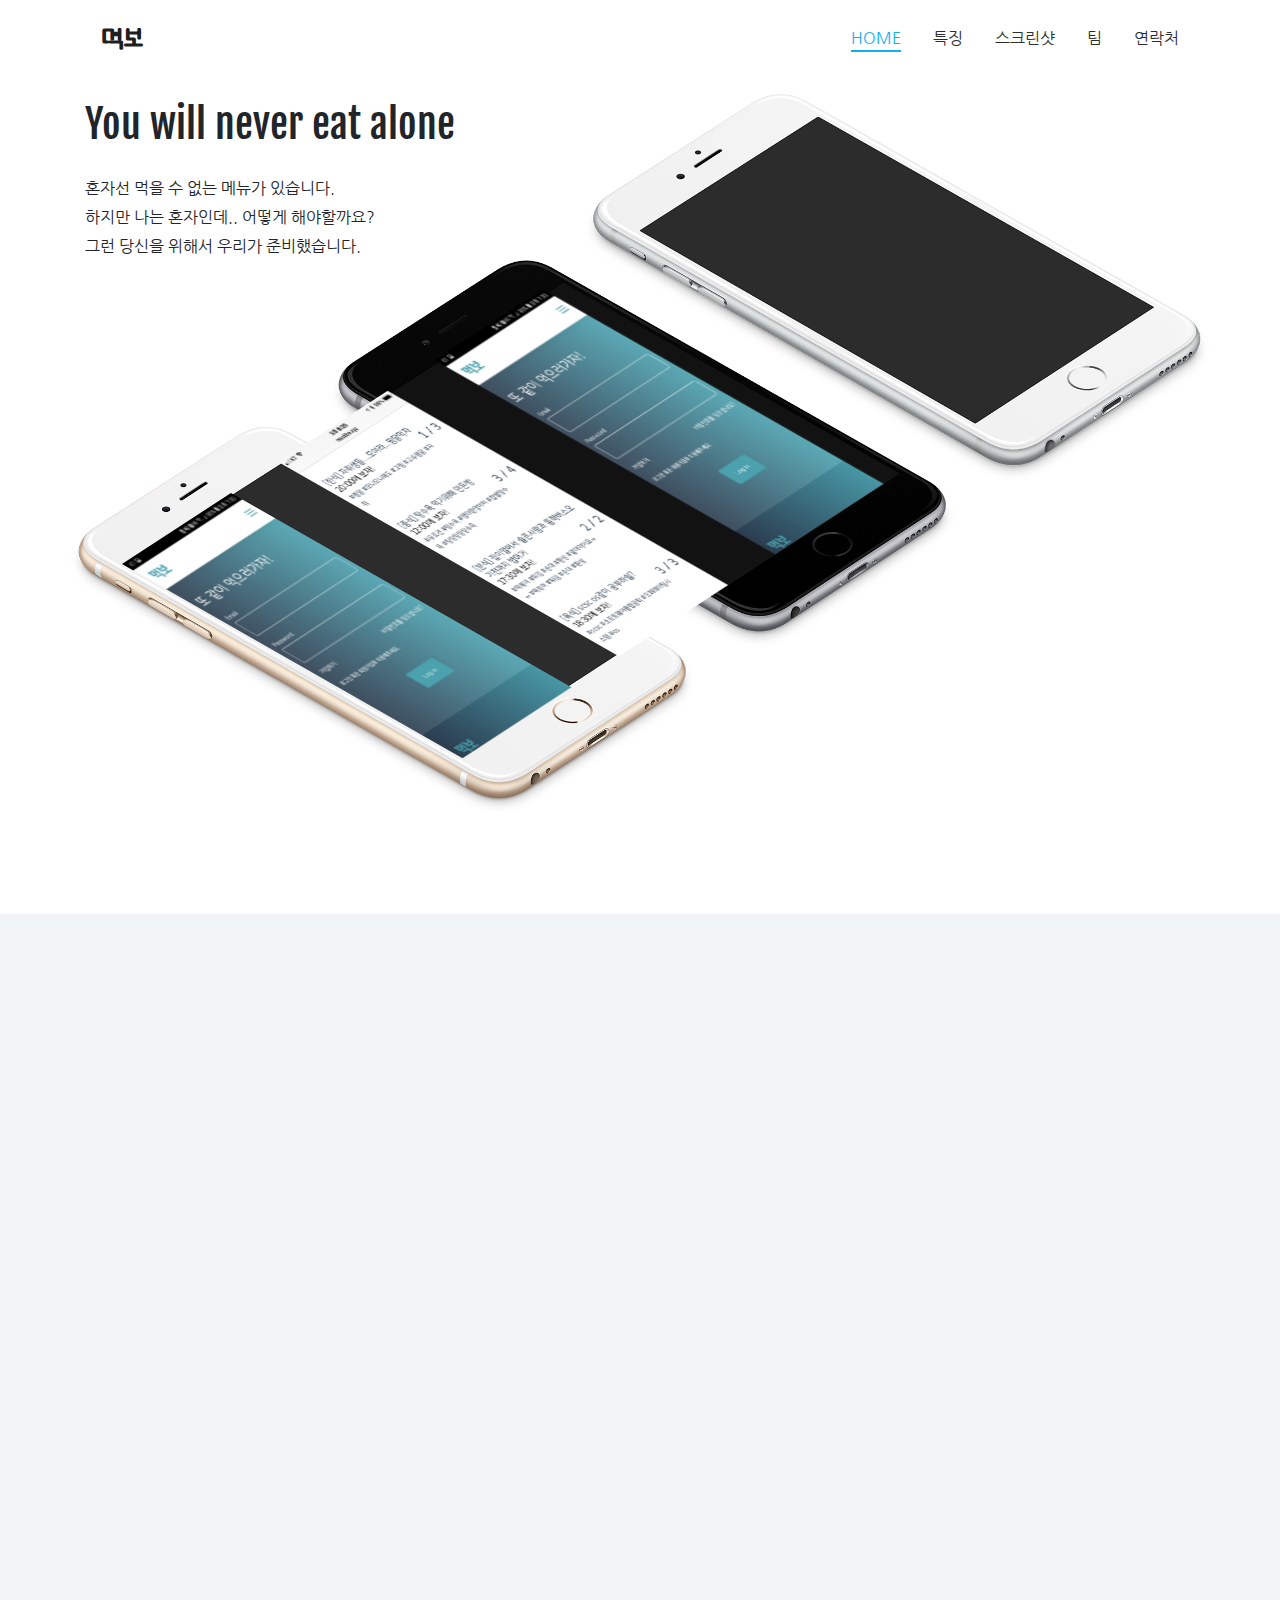
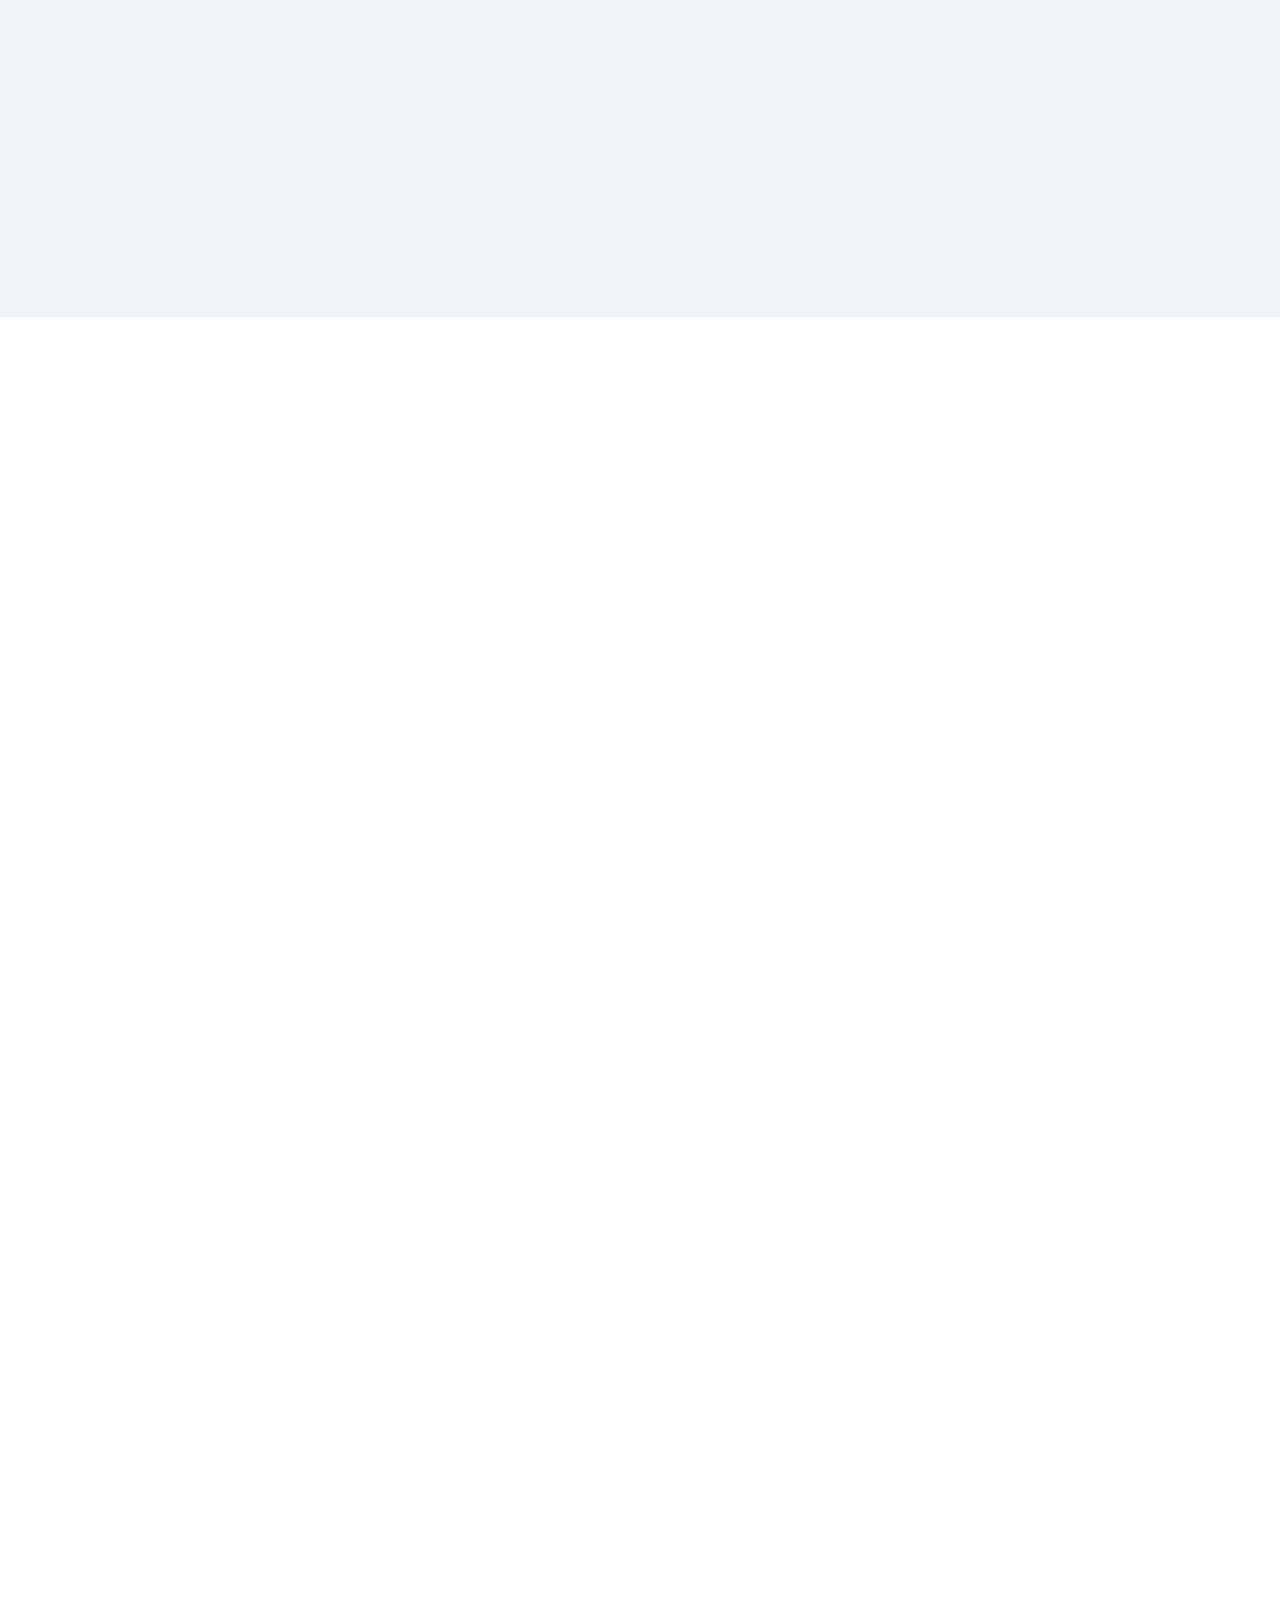
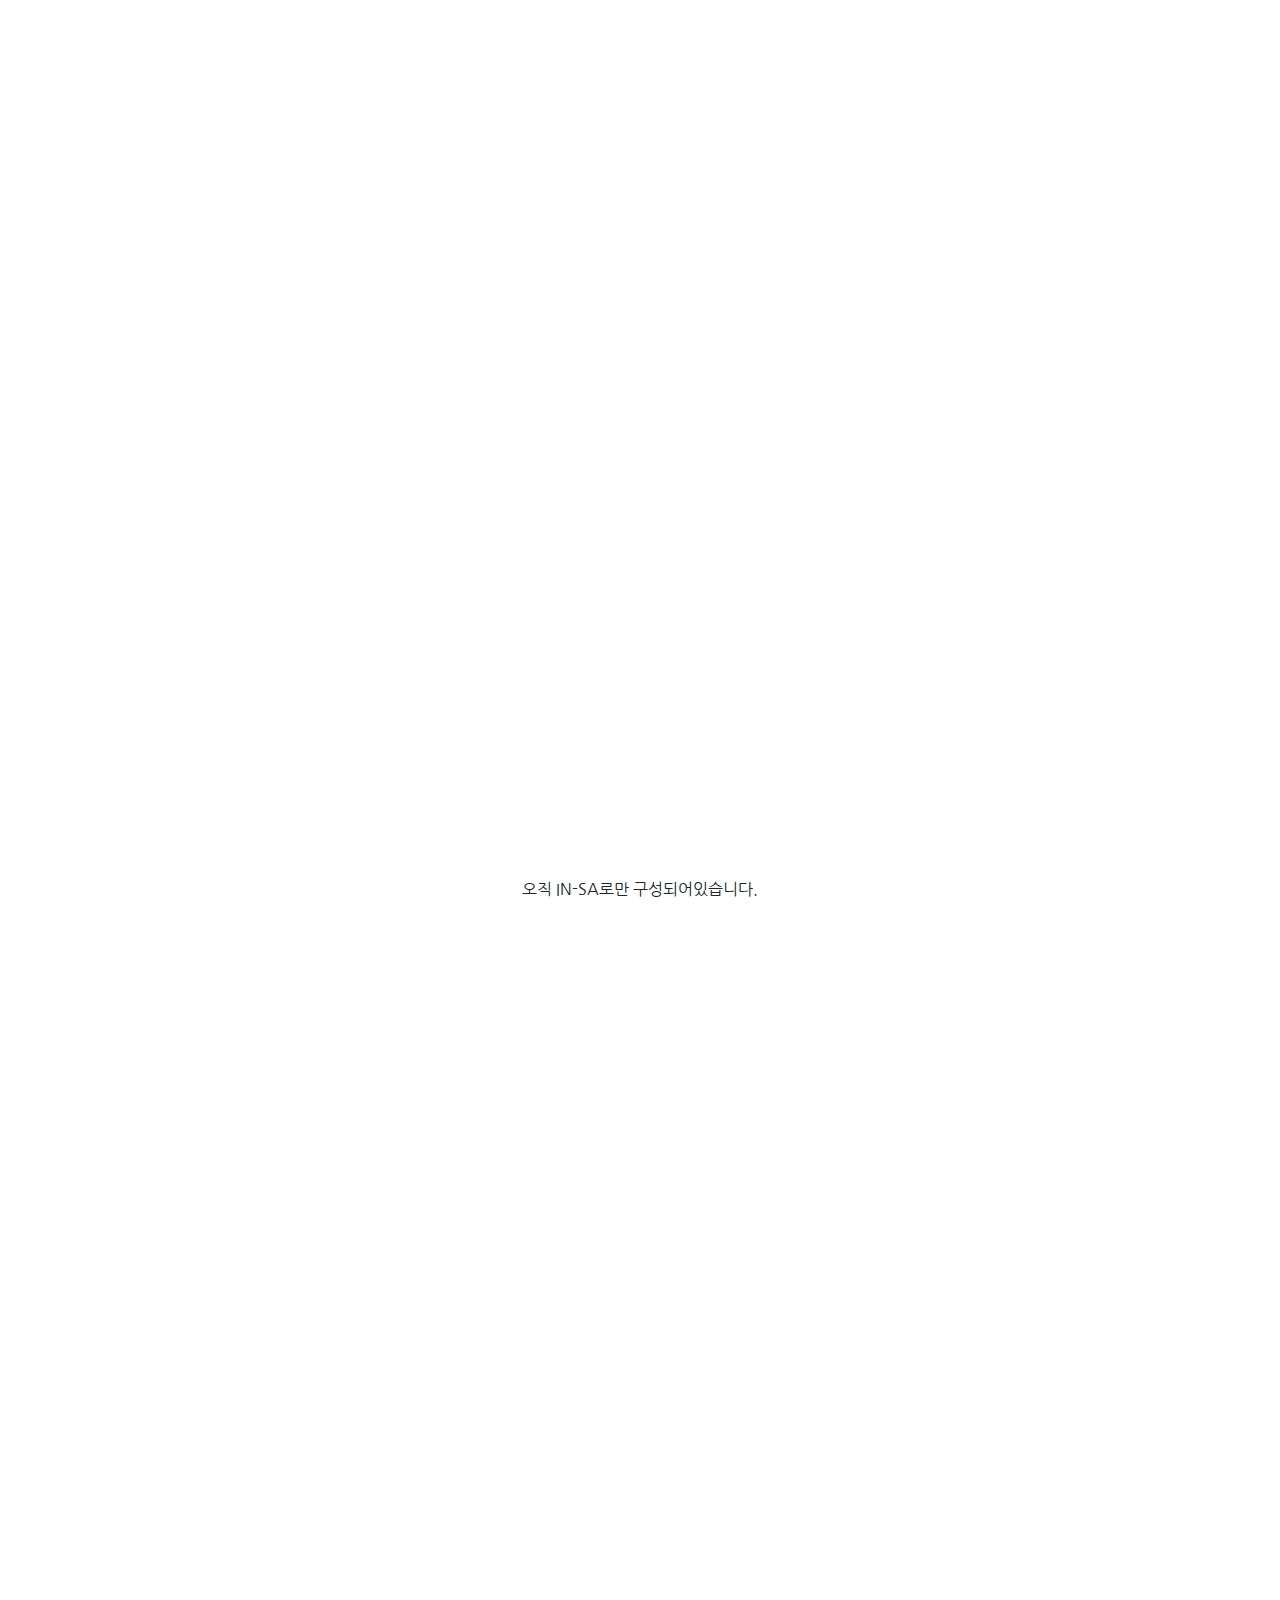
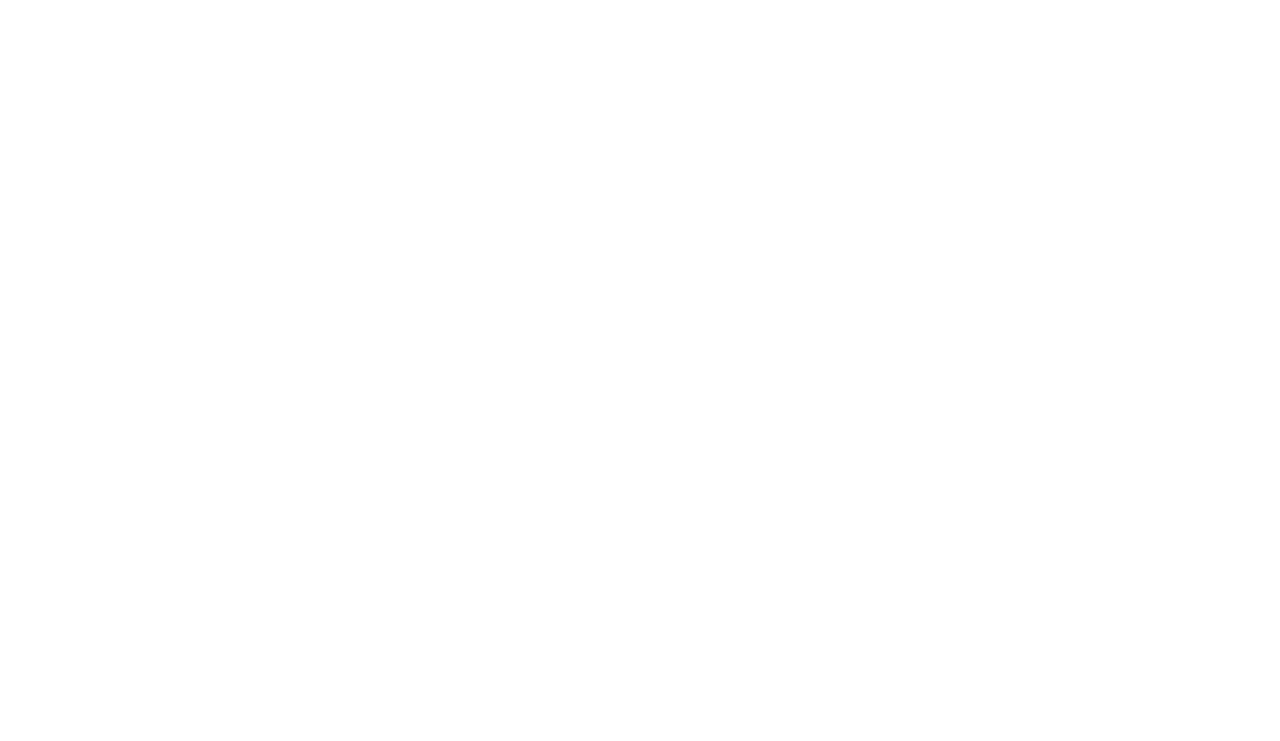
<file: index.html>
<!DOCTYPE html>
<html lang="en">
<!-- 

Page    : index / Mobland
Version : 1.0
Author  : Surjith S M
URI     : http://themeforest.net/user/surjithctly

 -->

<head>
    <!-- Required meta tags -->
    <meta charset="utf-8">
    <meta http-equiv="X-UA-Compatible" content="IE=edge">
    <meta name="viewport" content="width=device-width, initial-scale=1, shrink-to-fit=no">
    <meta name="description" content="Mobland - Mobile App Landing Page Template">
    <meta name="keywords" content="HTML5, bootstrap, mobile, app, landing, ios, android, responsive">
    <title>MuckBo</title>
    <!-- Font -->
    <link rel='dns-prefetch' href='//fonts.googleapis.com'>
<link href="https://fonts.googleapis.com/css?family=Anton|Black+Han+Sans|Do+Hyeon|Encode+Sans+Condensed|Fjalla+One|Gugi|Jua|Kirang+Haerang|Nanum+Gothic|Nanum+Myeongjo|Song+Myung|Sunflower:300|Yeon+Sung" rel="stylesheet">    <link rel="stylesheet" href="vendors/fontawesome/css/font-awesome.min.css">
    <!-- Simple Line Font -->
    <link rel="stylesheet" href="vendors/simple-line-icons/css/simple-line-icons.css">
    <!-- Pe-icon Font -->
    <link rel="stylesheet" href="vendors/pe-icon/css/helper.css">
    <link rel="stylesheet" href="vendors/pe-icon/css/pe-icon-7-stroke.css">
    <!-- Bootstrap CSS -->
    <link rel="stylesheet" href="vendors/bootstrap/css/bootstrap.min.css">
    <!-- Slick Slider -->
    <link rel="stylesheet" href="vendors/slick/css/slick.css">
    <link rel="stylesheet" href="vendors/slick/css/slick-theme.css">
    <!-- owlcarousel Slider -->
    <link rel="stylesheet" href="vendors/owlcarousel/css/owl.carousel.min.css">
    <link rel="stylesheet" href="vendors/owlcarousel/css/owl.theme.default.min.css">
    <!-- Animate CSS -->
    <link rel="stylesheet" href="vendors/animate.css">
    <!-- Magnific Po;pup -->
    <link rel="stylesheet" href="vendors/magnific-popup/css/magnific-popup.css">
    <!-- Main css -->
    <link href="css/style.css" rel="stylesheet"> 
 
    </head>

<body data-scroll-animation="true">
    <!--===================== Header =====================-->
    <div class="preloader" id="preloader"> <svg class="spinner" id="pageloader_anime" width="32px" height="32px" viewBox="0 0 66 66" xmlns="http://www.w3.org/2000/svg">
            <circle class="path" fill="none" stroke-width="6" stroke-linecap="round" cx="33" cy="33" r="30"></circle>
        </svg> </div>
    <!-- Nav Menu -->
    <div class="nav-menu">
        <div class="container">
            <div class="row">
                <div class="col-md-12">
                    <nav class="navbar navbar-expand-lg navbar-light reveal fadeInDown"><a class="navbar-brand js-scroll-trigger" href="index.html"style="font-family:Gugi"><Font size = 5><b>먹보</b></Font></a><button class="navbar-toggler" type="button" data-toggle="collapse" data-target="#navbarSupportedContent" aria-controls="navbarSupportedContent" aria-expanded="false" aria-label="Toggle navigation"> <span class="navbar-toggler-icon"></span></button>
                        <div class="collapse navbar-collapse" id="navbarSupportedContent">
                            <ul class="navbar-nav">
                                <li class="nav-item active"> <a class="nav-link" href="#home" style="font-family:Nanum Gothic">HOME <span class="sr-only">(current)</span></a> </li>
                                <li class="nav-item"> <a class="nav-link" href="#features"style="font-family:Nanum Gothic">특징</a> </li>
                                <li class="nav-item"> <a class="nav-link" href="#Gallery" style="font-family:Nanum Gothic">스크린샷</a> </li>
                                <li class="nav-item"> <a class="nav-link" href="#ourteam" style="font-family:Nanum Gothic">팀</a> </li>
                                <li class="nav-item"> <a class="nav-link" href="#contact" style="font-family:Nanum Gothic">연락처</a> </li>
                            </ul>
                        </div>
                    </nav>
                </div>
            </div>
        </div>
    </div>
    <!--===================== Beautiful landing Page =====================-->
    <section class="skew-bg space" id ="home">
        <div class="container">
            <div class="row">
                <div class="col-md-12">
                    <h2 class="reveal fadeInUp" style="font-family:Fjalla one">You will never eat alone</h2>
                    <p class="reveal fadeInUp" data-wow-delay="0.3s" style="font-family:Nanum Gothic">혼자선 먹을 수 없는 메뉴가 있습니다.<br/>하지만 나는 혼자인데.. 어떻게 해야할까요?<br/>그런 당신을 위해서 우리가 준비했습니다.</p>
                </div>
                <div class="landing-img-bg reveal fadeIn">
                    <div class="isometric-stack">
                        <div class="stack-screens"> <img src="images/login.jpg" alt="screen" /> <img src="images/메인메뉴.jpg" alt="screen" /> <img src="images/login.jpg" alt="screen" /> </div>
                        <!-- // end .stack-screens --><img src="images/isometric-view.png" class="img-fluid" alt="#"> </div>
                </div>
            </div>
        </div>
    </section>
    <!--//End Beautiful landing Page --> 
    <!--===================== Tab =====================-->
    <section class="space light-bg" id="features">
        <div class="container">
            <div class="row">
                <div class="col-md-7">
                    <!-- Nav tabs -->
                    <ul class="nav nav-tabs" role="tablist"  style="font-family:Nanum Gothic">
                        <li class="nav-item phone-tab-list reveal fadeInLeft"> <a class="nav-link active" data-toggle="tab" href="#tab-img1" role="tab">
                                  <span>01</span>
                                  <div class="tab-list-content">
                                    <h4>학교의 이메일을 통한 인증</h4>
                                    <p class="text-muted">오직 인하대학생만 사용할 수 있도록 했습니다.</p>
                                  </div>
                                </a> </li>
                        <li class="nav-item phone-tab-list reveal fadeInLeft" data-wow-delay="0.3s"> <a class="nav-link" data-toggle="tab" href="#tab-img2" role="tab">
                                  <span>02</span>
                                  <div class="tab-list-content">
                                    <h4>같이 먹고 싶은 방을 선택</h4>
                                    <p class="text-muted">메뉴, 그리고 목적별로 방이 다양합니다.</p>
                                  </div>
                                </a> </li>
                        <li class="nav-item phone-tab-list reveal fadeInLeft" data-wow-delay="0.6s"> <a class="nav-link" data-toggle="tab" href="#tab-img3" role="tab">
                                  <span>03</span>
                                  <div class="tab-list-content">
                                    <h4>즐기세요!</h4>
                                    <p class="text-muted">맛있는 목적으로 만나보세요! 삶을 더 윤택하게 해줄 것입니다.</p>
                                  </div>
                                </a> </li>
                    </ul>
                </div>
                <div class="col-md-5 justify-content-center" >
                    <div class="tab-wrap reveal fadeIn"> <img src="images/tab-screen.png" class="tab-phone" alt="#">
                        <div class="tab-screen">
                            <!-- Tab panes -->
                            <div class="tab-content">
                                <div class="tab-pane active" id="tab-img1" role="tabpanel"> <img src="images/회원가입.jpg" class="img-fluid" alt="#"> </div>
                                <div class="tab-pane" id="tab-img2" role="tabpanel"> <img src="images/메인메뉴.jpg" class="img-fluid" alt="#"> </div>
                                <div class="tab-pane" id="tab-img3" role="tabpanel"> <img src="images/Room.jpg" class="img-fluid" alt="#"> </div>
                            </div>
                        </div>
                    </div>
                </div>
            </div>
        </div>
    </section>
    <!--//End Tab -->
    <!--===================== Detailed Slider =====================-->
    <section class="space">
        <div class="container"  style="font-family:Nanum Gothic">
            <div class="row">
                <div class="col-md-4 detailed-icon-wrap">
                    <div class="detailed-block reveal fadeInLeft"><span class="fa fa-hashtag fa-5x"></span>
                        <h4>해시 태그</h4>
                        <p class="text-muted">해시태그기능을 통해 손쉽게 원하는 방으로 안내해 드릴수 있습니다.</p>
                    </div>
                     <div class="detailed-block reveal fadeInLeft" data-wow-delay="0.3s"> <span class="fa fa-user-circle fa-5x"></span>
                        <h4>다중 검색기능</h4>
                        <p class="text-muted">당신이 원하는 조건에 맞는 방을 찾을 수 있습니다.</p>
                    </div>
                     <div class="detailed-block reveal fadeInLeft" > <span class="fa fa-eye-slash fa-5x"></span>
                        <div class="detailed-title">
                            <h4>블라인드된 개인정보</h4>
                            <p class="text-muted">저희는 소개팅 앱이 아닌, 밥을 같이 먹고자 하는 앱을 만들었습니다.</p>
                        </div>
                    </div>
                </div>
                <div class="col-md-4 detaled-wrap-flex">
                    <div class="deatiled-phone-wrap reveal fadeIn"> <img src="images/detailed-screen.png" class="phone" alt="#">
                        <div class="screen">
                            <div class="screen-slider owl-carousel owl-theme">
                                <div class="item"><img src="images/메인메뉴.jpg" alt="#"></div>
                                <div class="item"><img src="images/검색화면.jpg" alt="#"></div>
                                <div class="item"><img src="images/빠른매칭.jpg" alt="#"></div>
                                <div class="item"><img src="images/신고하기화면.jpg" alt="#"></div>
                            </div>
                        </div>
                    </div>
                </div>
                <div class="col-md-4 detailed-icon-wrap">
                   <div class="detailed-block2 reveal fadeInRight" data-wow-delay="0.6s"><span class="fa fa-exclamation-triangle fa-5x"></span>
                        <div class="detailed-title">
                            <h4>신고 기능 지원</h4>
                            <p class="text-muted">혹여 발생할 불미스러운 일의 방지를 위해 신고기능을 넣었습니다.</p>
                        </div>
                    </div>
                    <div class="detailed-block2 reveal fadeInRight" data-wow-delay="0.3s"><span class="fa fa-fighter-jet fa-5x"></span>
                        <h4>빠른 매칭</h4>
                        <p class="text-muted">기다리는 시간도 아쉬운 당신을 위해 준비했습니다.</p>
                    </div>
                    <div class="detailed-block2 reveal fadeInRight" data-wow-delay="0.6s"> <span class="fa fa-comments fa-5x"></span>
                        <h4>채팅 기능</h4>
                        <p class="text-muted">매칭 뒤 세부적인 부분을 조율하기 위해 필요한 채팅기능도 있습니다.</p>
                    </div>
                </div>
            </div>
        </div>
    </section>
    <!--//End Detailed Slider -->
      <!--===================== Gallery =====================-->
    <section class="space" id="Gallery" style="font-family:Nanum Gothic">
        <div class="container">
            <div class="row justify-content-center">
                <div class="col-md-8 center-block">
                    <div class="title-block">
                        <h2 class="reveal fadeInUp">스크린샷</h2>
                        <p class="reveal fadeInUp">저희 애플리케이션은 다음과 같은 화면으로 구성되어있습니다.</p>
                    </div>
                </div>
            </div>
        </div>
        <div class="gallery-wrap reveal fadeIn" data-wow-delay="0.3s">
            <div class="phone-wrap-fix"> <img src="images/gallery-slide-bg.png" class="phone-img" alt="#"> </div>
            <div class="owl-carousel owl-theme screen-carousel-1">
                <div class="screen-set"><img src="images/메인메뉴.jpg" alt="#"></div>
                <div class="screen-set"><img src="images/빠른매칭.jpg" alt="#"></div>
                <div class="screen-set"><img src="images/chatting.jpg" alt="#"></div>
                <div class="screen-set"><img src="images/신고하기화면.jpg" alt="#"></div>
                <div class="screen-set"><img src="images/login.jpg" alt="#"></div>
                <div class="screen-set"><img src="images/Room.jpg" alt="#"></div>
                <div class="screen-set"><img src="images/검색화면.jpg" alt="#"></div>
                <div class="screen-set"><img src="images/메뉴.jpg" alt="#"></div>
                <div class="screen-set"><img src="images/회원가입.jpg" alt="#"></div>
            </div>
        </div>
    </section>
    <!--//End Gallery -->
    <!--===================== Our team =====================-->
    <section class="space" id="ourteam" style="font-family:Nanum Gothic">
        <div class="container">
            <div class="row justify-content-center mb-5">
                <div class="col-md-8 center-block">
                    <div class="title-block">
                        <h2 class="reveal fadeInUp">저희 팀을 만나보세요</h2>
                        <p class="ourteam" data-wow-delay="0.3s">오직 IN-SA로만 구성되어있습니다.</p>
                    </div>
                </div>
            </div>
            <div class="row justify-content-center">
                <div class="col-md-3" >
                    <div class="team-img-wrap reveal fadeInUp"> <img src="images/김남혁q.jpg" class="img-fluid" alt="#">
                        <h5>김남혁</h5> <span class="text-muted">중국학과<br/>소프트웨어융합공학과<br/>전공</span> </div>
                </div>
                <div class="col-md-3">
                    <div class="team-img-wrap reveal fadeInUp" data-wow-delay="0.3s"> <img src="images/윤영민.jpg" class="img-fluid" alt="#">
                        <h5>윤영민</h5> <span class="text-muted">컴퓨터공학과<br/>전공</span> </div>
                </div>
                <div class="col-md-3">
                    <div class="team-img-wrap reveal fadeInUp" data-wow-delay="0.6s"> <img src="images/신유빈.jpg" class="img-fluid" alt="#">
                        <h5>신유빈</h5> <span class="text-muted">에너지자원공학과<br/>산업경영공학과<br/>전공</span> </div>
                </div>
            </div>
        </div>
    </section>
    <!--//End Our team -->
    <!--===================== Contact =====================-->
    <section class="contact" id="contact" style="font-family:Nanum Gothic">
        <div class="container">
            <div class="row">
                <div class="col-md-8">
                    <div class="contact-form reveal fadeInUp">
                        <form id="phpcontactform" action="php/contact.php" method="post">
                            <div class="row">
                                <div class="col-md-12">
                                    <h2 class="center-block mt-4 mb-4">Contact Us</h2>
                                </div>
                                <div class="col-md-6">
                                    <div class="form-group"> <input type="text" class="form-control" name="name" placeholder="Name"> </div>
                                </div>
                                <div class="col-md-6">
                                    <div class="form-group"> <input type="email" class="form-control" name="email" placeholder="Email"> </div>
                                </div>
                                <div class="col-md-12">
                                    <div class="form-group"> <textarea class="form-control" name="message" placeholder="Message" rows="3"></textarea> </div>
                                    <div class="text-center"> <button type="submit" id="js-contact-btn" class="btn btn-primary mt-4">Send message <span class="fa fa-envelope-open fa-0.5x"></span></button>
                                        <div id="js-contact-result" data-success-msg="Success, We will get back to you soon" data-error-msg="Oops! Something went wrong"></div>
                                    </div>
                                </div>
                            </div>
                        </form>
                    </div>
                </div>
                <div class="col-md-4">
                    <div class="address-block">
                        <div class="address reveal fadeInUp"><!--<span class="fa fa-map-maker fa-1x"></span>-->
                            <p>- 강남구 역삼동 멀티캠퍼스 504호</p>
                        </div>
                        <div class="address reveal fadeInUp" data-wow-delay="0.3s"><!--<span class="fa fa-at fa-1x"></span>-->
                            <p>- happykimnh@icloud.com</p>
                        </div>
                        <div class="address reveal fadeInUp" data-wow-delay="0.6s"> <!--<span class="fa fa-mobile-alt fa-1x"></span>-->
                            <p>- +82)10-2620-6127</p>
                        </div>
                    </div>
                </div>
            </div>
        </div>
    </section>
    <!--//End Contact -->
    <!--===================== footer =====================-->
    <footer class="space">
        <div class="container" style="font-family:Gugi">
            <div class="row justify-content-center">
                <div class="col-md-8 center-block">
                    <p class="reveal fadeInUp">Project made by INSA</p>
                </div>
            </div>
        </div>
    </footer>
    <!--//End footer -->
    <!-- jQuery first, then Tether, then Bootstrap JS. -->
    <script src="vendors/jquery/js/jquery-3.2.1.min.js"></script>
    <script src="vendors/bootstrap/js/popper.min.js"></script>
    <script src="vendors/bootstrap/js/bootstrap.min.js"></script>
    <!-- Slick JS -->
    <script src="vendors/slick/js/slick.min.js"></script>
    <!-- owlcarousel JS -->
    <script src="vendors/owlcarousel/js/owl.carousel.min.js"></script>
    <!-- Wow JS (On Scroll Animation) -->
    <script src="vendors/wow.min.js"></script>
    <!-- owlcarousel JS -->
    <script src="vendors/magnific-popup/js/magnific-popup.min.js"></script>
    <!-- Validate JS -->
    <script src="vendors/validate.js"></script>
    <!-- Contact JS -->
    <script src="js/contact.js"></script>
    <!-- Script JS -->
    <script src="js/script.js"></script>
</body>

</html>
</file>
<file: vendors/simple-line-icons/css/simple-line-icons.css>
@font-face {
  font-family: 'simple-line-icons';
  src: url('../fonts/Simple-Line-Icons.eot?v=2.4.0');
  src: url('../fonts/Simple-Line-Icons.eot?v=2.4.0#iefix') format('embedded-opentype'), url('../fonts/Simple-Line-Icons.woff2?v=2.4.0') format('woff2'), url('../fonts/Simple-Line-Icons.ttf?v=2.4.0') format('truetype'), url('../fonts/Simple-Line-Icons.woff?v=2.4.0') format('woff'), url('../fonts/Simple-Line-Icons.svg?v=2.4.0#simple-line-icons') format('svg');
  font-weight: normal;
  font-style: normal;
}
/*
 Use the following CSS code if you want to have a class per icon.
 Instead of a list of all class selectors, you can use the generic [class*="icon-"] selector, but it's slower:
*/
.icon-user,
.icon-people,
.icon-user-female,
.icon-user-follow,
.icon-user-following,
.icon-user-unfollow,
.icon-login,
.icon-logout,
.icon-emotsmile,
.icon-phone,
.icon-call-end,
.icon-call-in,
.icon-call-out,
.icon-map,
.icon-location-pin,
.icon-direction,
.icon-directions,
.icon-compass,
.icon-layers,
.icon-menu,
.icon-list,
.icon-options-vertical,
.icon-options,
.icon-arrow-down,
.icon-arrow-left,
.icon-arrow-right,
.icon-arrow-up,
.icon-arrow-up-circle,
.icon-arrow-left-circle,
.icon-arrow-right-circle,
.icon-arrow-down-circle,
.icon-check,
.icon-clock,
.icon-plus,
.icon-minus,
.icon-close,
.icon-event,
.icon-exclamation,
.icon-organization,
.icon-trophy,
.icon-screen-smartphone,
.icon-screen-desktop,
.icon-plane,
.icon-notebook,
.icon-mustache,
.icon-mouse,
.icon-magnet,
.icon-energy,
.icon-disc,
.icon-cursor,
.icon-cursor-move,
.icon-crop,
.icon-chemistry,
.icon-speedometer,
.icon-shield,
.icon-screen-tablet,
.icon-magic-wand,
.icon-hourglass,
.icon-graduation,
.icon-ghost,
.icon-game-controller,
.icon-fire,
.icon-eyeglass,
.icon-envelope-open,
.icon-envelope-letter,
.icon-bell,
.icon-badge,
.icon-anchor,
.icon-wallet,
.icon-vector,
.icon-speech,
.icon-puzzle,
.icon-printer,
.icon-present,
.icon-playlist,
.icon-pin,
.icon-picture,
.icon-handbag,
.icon-globe-alt,
.icon-globe,
.icon-folder-alt,
.icon-folder,
.icon-film,
.icon-feed,
.icon-drop,
.icon-drawer,
.icon-docs,
.icon-doc,
.icon-diamond,
.icon-cup,
.icon-calculator,
.icon-bubbles,
.icon-briefcase,
.icon-book-open,
.icon-basket-loaded,
.icon-basket,
.icon-bag,
.icon-action-undo,
.icon-action-redo,
.icon-wrench,
.icon-umbrella,
.icon-trash,
.icon-tag,
.icon-support,
.icon-frame,
.icon-size-fullscreen,
.icon-size-actual,
.icon-shuffle,
.icon-share-alt,
.icon-share,
.icon-rocket,
.icon-question,
.icon-pie-chart,
.icon-pencil,
.icon-note,
.icon-loop,
.icon-home,
.icon-grid,
.icon-graph,
.icon-microphone,
.icon-music-tone-alt,
.icon-music-tone,
.icon-earphones-alt,
.icon-earphones,
.icon-equalizer,
.icon-like,
.icon-dislike,
.icon-control-start,
.icon-control-rewind,
.icon-control-play,
.icon-control-pause,
.icon-control-forward,
.icon-control-end,
.icon-volume-1,
.icon-volume-2,
.icon-volume-off,
.icon-calendar,
.icon-bulb,
.icon-chart,
.icon-ban,
.icon-bubble,
.icon-camrecorder,
.icon-camera,
.icon-cloud-download,
.icon-cloud-upload,
.icon-envelope,
.icon-eye,
.icon-flag,
.icon-heart,
.icon-info,
.icon-key,
.icon-link,
.icon-lock,
.icon-lock-open,
.icon-magnifier,
.icon-magnifier-add,
.icon-magnifier-remove,
.icon-paper-clip,
.icon-paper-plane,
.icon-power,
.icon-refresh,
.icon-reload,
.icon-settings,
.icon-star,
.icon-symbol-female,
.icon-symbol-male,
.icon-target,
.icon-credit-card,
.icon-paypal,
.icon-social-tumblr,
.icon-social-twitter,
.icon-social-facebook,
.icon-social-instagram,
.icon-social-linkedin,
.icon-social-pinterest,
.icon-social-github,
.icon-social-google,
.icon-social-reddit,
.icon-social-skype,
.icon-social-dribbble,
.icon-social-behance,
.icon-social-foursqare,
.icon-social-soundcloud,
.icon-social-spotify,
.icon-social-stumbleupon,
.icon-social-youtube,
.icon-social-dropbox,
.icon-social-vkontakte,
.icon-social-steam {
  font-family: 'simple-line-icons';
  speak: none;
  font-style: normal;
  font-weight: normal;
  font-variant: normal;
  text-transform: none;
  line-height: 1;
  /* Better Font Rendering =========== */
  -webkit-font-smoothing: antialiased;
  -moz-osx-font-smoothing: grayscale;
}
.icon-user:before {
  content: "\e005";
}
.icon-people:before {
  content: "\e001";
}
.icon-user-female:before {
  content: "\e000";
}
.icon-user-follow:before {
  content: "\e002";
}
.icon-user-following:before {
  content: "\e003";
}
.icon-user-unfollow:before {
  content: "\e004";
}
.icon-login:before {
  content: "\e066";
}
.icon-logout:before {
  content: "\e065";
}
.icon-emotsmile:before {
  content: "\e021";
}
.icon-phone:before {
  content: "\e600";
}
.icon-call-end:before {
  content: "\e048";
}
.icon-call-in:before {
  content: "\e047";
}
.icon-call-out:before {
  content: "\e046";
}
.icon-map:before {
  content: "\e033";
}
.icon-location-pin:before {
  content: "\e096";
}
.icon-direction:before {
  content: "\e042";
}
.icon-directions:before {
  content: "\e041";
}
.icon-compass:before {
  content: "\e045";
}
.icon-layers:before {
  content: "\e034";
}
.icon-menu:before {
  content: "\e601";
}
.icon-list:before {
  content: "\e067";
}
.icon-options-vertical:before {
  content: "\e602";
}
.icon-options:before {
  content: "\e603";
}
.icon-arrow-down:before {
  content: "\e604";
}
.icon-arrow-left:before {
  content: "\e605";
}
.icon-arrow-right:before {
  content: "\e606";
}
.icon-arrow-up:before {
  content: "\e607";
}
.icon-arrow-up-circle:before {
  content: "\e078";
}
.icon-arrow-left-circle:before {
  content: "\e07a";
}
.icon-arrow-right-circle:before {
  content: "\e079";
}
.icon-arrow-down-circle:before {
  content: "\e07b";
}
.icon-check:before {
  content: "\e080";
}
.icon-clock:before {
  content: "\e081";
}
.icon-plus:before {
  content: "\e095";
}
.icon-minus:before {
  content: "\e615";
}
.icon-close:before {
  content: "\e082";
}
.icon-event:before {
  content: "\e619";
}
.icon-exclamation:before {
  content: "\e617";
}
.icon-organization:before {
  content: "\e616";
}
.icon-trophy:before {
  content: "\e006";
}
.icon-screen-smartphone:before {
  content: "\e010";
}
.icon-screen-desktop:before {
  content: "\e011";
}
.icon-plane:before {
  content: "\e012";
}
.icon-notebook:before {
  content: "\e013";
}
.icon-mustache:before {
  content: "\e014";
}
.icon-mouse:before {
  content: "\e015";
}
.icon-magnet:before {
  content: "\e016";
}
.icon-energy:before {
  content: "\e020";
}
.icon-disc:before {
  content: "\e022";
}
.icon-cursor:before {
  content: "\e06e";
}
.icon-cursor-move:before {
  content: "\e023";
}
.icon-crop:before {
  content: "\e024";
}
.icon-chemistry:before {
  content: "\e026";
}
.icon-speedometer:before {
  content: "\e007";
}
.icon-shield:before {
  content: "\e00e";
}
.icon-screen-tablet:before {
  content: "\e00f";
}
.icon-magic-wand:before {
  content: "\e017";
}
.icon-hourglass:before {
  content: "\e018";
}
.icon-graduation:before {
  content: "\e019";
}
.icon-ghost:before {
  content: "\e01a";
}
.icon-game-controller:before {
  content: "\e01b";
}
.icon-fire:before {
  content: "\e01c";
}
.icon-eyeglass:before {
  content: "\e01d";
}
.icon-envelope-open:before {
  content: "\e01e";
}
.icon-envelope-letter:before {
  content: "\e01f";
}
.icon-bell:before {
  content: "\e027";
}
.icon-badge:before {
  content: "\e028";
}
.icon-anchor:before {
  content: "\e029";
}
.icon-wallet:before {
  content: "\e02a";
}
.icon-vector:before {
  content: "\e02b";
}
.icon-speech:before {
  content: "\e02c";
}
.icon-puzzle:before {
  content: "\e02d";
}
.icon-printer:before {
  content: "\e02e";
}
.icon-present:before {
  content: "\e02f";
}
.icon-playlist:before {
  content: "\e030";
}
.icon-pin:before {
  content: "\e031";
}
.icon-picture:before {
  content: "\e032";
}
.icon-handbag:before {
  content: "\e035";
}
.icon-globe-alt:before {
  content: "\e036";
}
.icon-globe:before {
  content: "\e037";
}
.icon-folder-alt:before {
  content: "\e039";
}
.icon-folder:before {
  content: "\e089";
}
.icon-film:before {
  content: "\e03a";
}
.icon-feed:before {
  content: "\e03b";
}
.icon-drop:before {
  content: "\e03e";
}
.icon-drawer:before {
  content: "\e03f";
}
.icon-docs:before {
  content: "\e040";
}
.icon-doc:before {
  content: "\e085";
}
.icon-diamond:before {
  content: "\e043";
}
.icon-cup:before {
  content: "\e044";
}
.icon-calculator:before {
  content: "\e049";
}
.icon-bubbles:before {
  content: "\e04a";
}
.icon-briefcase:before {
  content: "\e04b";
}
.icon-book-open:before {
  content: "\e04c";
}
.icon-basket-loaded:before {
  content: "\e04d";
}
.icon-basket:before {
  content: "\e04e";
}
.icon-bag:before {
  content: "\e04f";
}
.icon-action-undo:before {
  content: "\e050";
}
.icon-action-redo:before {
  content: "\e051";
}
.icon-wrench:before {
  content: "\e052";
}
.icon-umbrella:before {
  content: "\e053";
}
.icon-trash:before {
  content: "\e054";
}
.icon-tag:before {
  content: "\e055";
}
.icon-support:before {
  content: "\e056";
}
.icon-frame:before {
  content: "\e038";
}
.icon-size-fullscreen:before {
  content: "\e057";
}
.icon-size-actual:before {
  content: "\e058";
}
.icon-shuffle:before {
  content: "\e059";
}
.icon-share-alt:before {
  content: "\e05a";
}
.icon-share:before {
  content: "\e05b";
}
.icon-rocket:before {
  content: "\e05c";
}
.icon-question:before {
  content: "\e05d";
}
.icon-pie-chart:before {
  content: "\e05e";
}
.icon-pencil:before {
  content: "\e05f";
}
.icon-note:before {
  content: "\e060";
}
.icon-loop:before {
  content: "\e064";
}
.icon-home:before {
  content: "\e069";
}
.icon-grid:before {
  content: "\e06a";
}
.icon-graph:before {
  content: "\e06b";
}
.icon-microphone:before {
  content: "\e063";
}
.icon-music-tone-alt:before {
  content: "\e061";
}
.icon-music-tone:before {
  content: "\e062";
}
.icon-earphones-alt:before {
  content: "\e03c";
}
.icon-earphones:before {
  content: "\e03d";
}
.icon-equalizer:before {
  content: "\e06c";
}
.icon-like:before {
  content: "\e068";
}
.icon-dislike:before {
  content: "\e06d";
}
.icon-control-start:before {
  content: "\e06f";
}
.icon-control-rewind:before {
  content: "\e070";
}
.icon-control-play:before {
  content: "\e071";
}
.icon-control-pause:before {
  content: "\e072";
}
.icon-control-forward:before {
  content: "\e073";
}
.icon-control-end:before {
  content: "\e074";
}
.icon-volume-1:before {
  content: "\e09f";
}
.icon-volume-2:before {
  content: "\e0a0";
}
.icon-volume-off:before {
  content: "\e0a1";
}
.icon-calendar:before {
  content: "\e075";
}
.icon-bulb:before {
  content: "\e076";
}
.icon-chart:before {
  content: "\e077";
}
.icon-ban:before {
  content: "\e07c";
}
.icon-bubble:before {
  content: "\e07d";
}
.icon-camrecorder:before {
  content: "\e07e";
}
.icon-camera:before {
  content: "\e07f";
}
.icon-cloud-download:before {
  content: "\e083";
}
.icon-cloud-upload:before {
  content: "\e084";
}
.icon-envelope:before {
  content: "\e086";
}
.icon-eye:before {
  content: "\e087";
}
.icon-flag:before {
  content: "\e088";
}
.icon-heart:before {
  content: "\e08a";
}
.icon-info:before {
  content: "\e08b";
}
.icon-key:before {
  content: "\e08c";
}
.icon-link:before {
  content: "\e08d";
}
.icon-lock:before {
  content: "\e08e";
}
.icon-lock-open:before {
  content: "\e08f";
}
.icon-magnifier:before {
  content: "\e090";
}
.icon-magnifier-add:before {
  content: "\e091";
}
.icon-magnifier-remove:before {
  content: "\e092";
}
.icon-paper-clip:before {
  content: "\e093";
}
.icon-paper-plane:before {
  content: "\e094";
}
.icon-power:before {
  content: "\e097";
}
.icon-refresh:before {
  content: "\e098";
}
.icon-reload:before {
  content: "\e099";
}
.icon-settings:before {
  content: "\e09a";
}
.icon-star:before {
  content: "\e09b";
}
.icon-symbol-female:before {
  content: "\e09c";
}
.icon-symbol-male:before {
  content: "\e09d";
}
.icon-target:before {
  content: "\e09e";
}
.icon-credit-card:before {
  content: "\e025";
}
.icon-paypal:before {
  content: "\e608";
}
.icon-social-tumblr:before {
  content: "\e00a";
}
.icon-social-twitter:before {
  content: "\e009";
}
.icon-social-facebook:before {
  content: "\e00b";
}
.icon-social-instagram:before {
  content: "\e609";
}
.icon-social-linkedin:before {
  content: "\e60a";
}
.icon-social-pinterest:before {
  content: "\e60b";
}
.icon-social-github:before {
  content: "\e60c";
}
.icon-social-google:before {
  content: "\e60d";
}
.icon-social-reddit:before {
  content: "\e60e";
}
.icon-social-skype:before {
  content: "\e60f";
}
.icon-social-dribbble:before {
  content: "\e00d";
}
.icon-social-behance:before {
  content: "\e610";
}
.icon-social-foursqare:before {
  content: "\e611";
}
.icon-social-soundcloud:before {
  content: "\e612";
}
.icon-social-spotify:before {
  content: "\e613";
}
.icon-social-stumbleupon:before {
  content: "\e614";
}
.icon-social-youtube:before {
  content: "\e008";
}
.icon-social-dropbox:before {
  content: "\e00c";
}
.icon-social-vkontakte:before {
  content: "\e618";
}
.icon-social-steam:before {
  content: "\e620";
}
</file>
<file: vendors/pe-icon/css/pe-icon-7-stroke.css>
@font-face {
	font-family: 'Pe-icon-7-stroke';
	src:url('../../../Vendors/pe-icon/fonts/Pe-icon-7-stroke.eot?d7yf1v');
	src:url('../../../Vendors/pe-icon/fonts/Pe-icon-7-stroke.eot?#iefixd7yf1v') format('embedded-opentype'),
	url('../../../Vendors/pe-icon/fonts/Pe-icon-7-stroke.woff?d7yf1v') format('woff'),
	url('../../../Vendors/pe-icon/fonts/Pe-icon-7-stroke.ttf?d7yf1v') format('truetype'),
	url('../../../vendors/pe-icon/fonts/Pe-icon-7-stroke.svg?d7yf1v#Pe-icon-7-stroke') format('svg');
	font-weight: normal;
	font-style: normal;
}

[class^="pe-7s-"], [class*=" pe-7s-"] {
	display: inline-block;
	font-family: 'Pe-icon-7-stroke';
	speak: none;
	font-style: normal;
	font-weight: normal;
	font-variant: normal;
	text-transform: none;
	line-height: 1;

	/* Better Font Rendering =========== */
	-webkit-font-smoothing: antialiased;
	-moz-osx-font-smoothing: grayscale;
}

.pe-7s-album:before {
	content: "\e6aa";
}
.pe-7s-arc:before {
	content: "\e6ab";
}
.pe-7s-back-2:before {
	content: "\e6ac";
}
.pe-7s-bandaid:before {
	content: "\e6ad";
}
.pe-7s-car:before {
	content: "\e6ae";
}
.pe-7s-diamond:before {
	content: "\e6af";
}
.pe-7s-door-lock:before {
	content: "\e6b0";
}
.pe-7s-eyedropper:before {
	content: "\e6b1";
}
.pe-7s-female:before {
	content: "\e6b2";
}
.pe-7s-gym:before {
	content: "\e6b3";
}
.pe-7s-hammer:before {
	content: "\e6b4";
}
.pe-7s-headphones:before {
	content: "\e6b5";
}
.pe-7s-helm:before {
	content: "\e6b6";
}
.pe-7s-hourglass:before {
	content: "\e6b7";
}
.pe-7s-leaf:before {
	content: "\e6b8";
}
.pe-7s-magic-wand:before {
	content: "\e6b9";
}
.pe-7s-male:before {
	content: "\e6ba";
}
.pe-7s-map-2:before {
	content: "\e6bb";
}
.pe-7s-next-2:before {
	content: "\e6bc";
}
.pe-7s-paint-bucket:before {
	content: "\e6bd";
}
.pe-7s-pendrive:before {
	content: "\e6be";
}
.pe-7s-photo:before {
	content: "\e6bf";
}
.pe-7s-piggy:before {
	content: "\e6c0";
}
.pe-7s-plugin:before {
	content: "\e6c1";
}
.pe-7s-refresh-2:before {
	content: "\e6c2";
}
.pe-7s-rocket:before {
	content: "\e6c3";
}
.pe-7s-settings:before {
	content: "\e6c4";
}
.pe-7s-shield:before {
	content: "\e6c5";
}
.pe-7s-smile:before {
	content: "\e6c6";
}
.pe-7s-usb:before {
	content: "\e6c7";
}
.pe-7s-vector:before {
	content: "\e6c8";
}
.pe-7s-wine:before {
	content: "\e6c9";
}
.pe-7s-cloud-upload:before {
	content: "\e68a";
}
.pe-7s-cash:before {
	content: "\e68c";
}
.pe-7s-close:before {
	content: "\e680";
}
.pe-7s-bluetooth:before {
	content: "\e68d";
}
.pe-7s-cloud-download:before {
	content: "\e68b";
}
.pe-7s-way:before {
	content: "\e68e";
}
.pe-7s-close-circle:before {
	content: "\e681";
}
.pe-7s-id:before {
	content: "\e68f";
}
.pe-7s-angle-up:before {
	content: "\e682";
}
.pe-7s-wristwatch:before {
	content: "\e690";
}
.pe-7s-angle-up-circle:before {
	content: "\e683";
}
.pe-7s-world:before {
	content: "\e691";
}
.pe-7s-angle-right:before {
	content: "\e684";
}
.pe-7s-volume:before {
	content: "\e692";
}
.pe-7s-angle-right-circle:before {
	content: "\e685";
}
.pe-7s-users:before {
	content: "\e693";
}
.pe-7s-angle-left:before {
	content: "\e686";
}
.pe-7s-user-female:before {
	content: "\e694";
}
.pe-7s-angle-left-circle:before {
	content: "\e687";
}
.pe-7s-up-arrow:before {
	content: "\e695";
}
.pe-7s-angle-down:before {
	content: "\e688";
}
.pe-7s-switch:before {
	content: "\e696";
}
.pe-7s-angle-down-circle:before {
	content: "\e689";
}
.pe-7s-scissors:before {
	content: "\e697";
}
.pe-7s-wallet:before {
	content: "\e600";
}
.pe-7s-safe:before {
	content: "\e698";
}
.pe-7s-volume2:before {
	content: "\e601";
}
.pe-7s-volume1:before {
	content: "\e602";
}
.pe-7s-voicemail:before {
	content: "\e603";
}
.pe-7s-video:before {
	content: "\e604";
}
.pe-7s-user:before {
	content: "\e605";
}
.pe-7s-upload:before {
	content: "\e606";
}
.pe-7s-unlock:before {
	content: "\e607";
}
.pe-7s-umbrella:before {
	content: "\e608";
}
.pe-7s-trash:before {
	content: "\e609";
}
.pe-7s-tools:before {
	content: "\e60a";
}
.pe-7s-timer:before {
	content: "\e60b";
}
.pe-7s-ticket:before {
	content: "\e60c";
}
.pe-7s-target:before {
	content: "\e60d";
}
.pe-7s-sun:before {
	content: "\e60e";
}
.pe-7s-study:before {
	content: "\e60f";
}
.pe-7s-stopwatch:before {
	content: "\e610";
}
.pe-7s-star:before {
	content: "\e611";
}
.pe-7s-speaker:before {
	content: "\e612";
}
.pe-7s-signal:before {
	content: "\e613";
}
.pe-7s-shuffle:before {
	content: "\e614";
}
.pe-7s-shopbag:before {
	content: "\e615";
}
.pe-7s-share:before {
	content: "\e616";
}
.pe-7s-server:before {
	content: "\e617";
}
.pe-7s-search:before {
	content: "\e618";
}
.pe-7s-film:before {
	content: "\e6a5";
}
.pe-7s-science:before {
	content: "\e619";
}
.pe-7s-disk:before {
	content: "\e6a6";
}
.pe-7s-ribbon:before {
	content: "\e61a";
}
.pe-7s-repeat:before {
	content: "\e61b";
}
.pe-7s-refresh:before {
	content: "\e61c";
}
.pe-7s-add-user:before {
	content: "\e6a9";
}
.pe-7s-refresh-cloud:before {
	content: "\e61d";
}
.pe-7s-paperclip:before {
	content: "\e69c";
}
.pe-7s-radio:before {
	content: "\e61e";
}
.pe-7s-note2:before {
	content: "\e69d";
}
.pe-7s-print:before {
	content: "\e61f";
}
.pe-7s-network:before {
	content: "\e69e";
}
.pe-7s-prev:before {
	content: "\e620";
}
.pe-7s-mute:before {
	content: "\e69f";
}
.pe-7s-power:before {
	content: "\e621";
}
.pe-7s-medal:before {
	content: "\e6a0";
}
.pe-7s-portfolio:before {
	content: "\e622";
}
.pe-7s-like2:before {
	content: "\e6a1";
}
.pe-7s-plus:before {
	content: "\e623";
}
.pe-7s-left-arrow:before {
	content: "\e6a2";
}
.pe-7s-play:before {
	content: "\e624";
}
.pe-7s-key:before {
	content: "\e6a3";
}
.pe-7s-plane:before {
	content: "\e625";
}
.pe-7s-joy:before {
	content: "\e6a4";
}
.pe-7s-photo-gallery:before {
	content: "\e626";
}
.pe-7s-pin:before {
	content: "\e69b";
}
.pe-7s-phone:before {
	content: "\e627";
}
.pe-7s-plug:before {
	content: "\e69a";
}
.pe-7s-pen:before {
	content: "\e628";
}
.pe-7s-right-arrow:before {
	content: "\e699";
}
.pe-7s-paper-plane:before {
	content: "\e629";
}
.pe-7s-delete-user:before {
	content: "\e6a7";
}
.pe-7s-paint:before {
	content: "\e62a";
}
.pe-7s-bottom-arrow:before {
	content: "\e6a8";
}
.pe-7s-notebook:before {
	content: "\e62b";
}
.pe-7s-note:before {
	content: "\e62c";
}
.pe-7s-next:before {
	content: "\e62d";
}
.pe-7s-news-paper:before {
	content: "\e62e";
}
.pe-7s-musiclist:before {
	content: "\e62f";
}
.pe-7s-music:before {
	content: "\e630";
}
.pe-7s-mouse:before {
	content: "\e631";
}
.pe-7s-more:before {
	content: "\e632";
}
.pe-7s-moon:before {
	content: "\e633";
}
.pe-7s-monitor:before {
	content: "\e634";
}
.pe-7s-micro:before {
	content: "\e635";
}
.pe-7s-menu:before {
	content: "\e636";
}
.pe-7s-map:before {
	content: "\e637";
}
.pe-7s-map-marker:before {
	content: "\e638";
}
.pe-7s-mail:before {
	content: "\e639";
}
.pe-7s-mail-open:before {
	content: "\e63a";
}
.pe-7s-mail-open-file:before {
	content: "\e63b";
}
.pe-7s-magnet:before {
	content: "\e63c";
}
.pe-7s-loop:before {
	content: "\e63d";
}
.pe-7s-look:before {
	content: "\e63e";
}
.pe-7s-lock:before {
	content: "\e63f";
}
.pe-7s-lintern:before {
	content: "\e640";
}
.pe-7s-link:before {
	content: "\e641";
}
.pe-7s-like:before {
	content: "\e642";
}
.pe-7s-light:before {
	content: "\e643";
}
.pe-7s-less:before {
	content: "\e644";
}
.pe-7s-keypad:before {
	content: "\e645";
}
.pe-7s-junk:before {
	content: "\e646";
}
.pe-7s-info:before {
	content: "\e647";
}
.pe-7s-home:before {
	content: "\e648";
}
.pe-7s-help2:before {
	content: "\e649";
}
.pe-7s-help1:before {
	content: "\e64a";
}
.pe-7s-graph3:before {
	content: "\e64b";
}
.pe-7s-graph2:before {
	content: "\e64c";
}
.pe-7s-graph1:before {
	content: "\e64d";
}
.pe-7s-graph:before {
	content: "\e64e";
}
.pe-7s-global:before {
	content: "\e64f";
}
.pe-7s-gleam:before {
	content: "\e650";
}
.pe-7s-glasses:before {
	content: "\e651";
}
.pe-7s-gift:before {
	content: "\e652";
}
.pe-7s-folder:before {
	content: "\e653";
}
.pe-7s-flag:before {
	content: "\e654";
}
.pe-7s-filter:before {
	content: "\e655";
}
.pe-7s-file:before {
	content: "\e656";
}
.pe-7s-expand1:before {
	content: "\e657";
}
.pe-7s-exapnd2:before {
	content: "\e658";
}
.pe-7s-edit:before {
	content: "\e659";
}
.pe-7s-drop:before {
	content: "\e65a";
}
.pe-7s-drawer:before {
	content: "\e65b";
}
.pe-7s-download:before {
	content: "\e65c";
}
.pe-7s-display2:before {
	content: "\e65d";
}
.pe-7s-display1:before {
	content: "\e65e";
}
.pe-7s-diskette:before {
	content: "\e65f";
}
.pe-7s-date:before {
	content: "\e660";
}
.pe-7s-cup:before {
	content: "\e661";
}
.pe-7s-culture:before {
	content: "\e662";
}
.pe-7s-crop:before {
	content: "\e663";
}
.pe-7s-credit:before {
	content: "\e664";
}
.pe-7s-copy-file:before {
	content: "\e665";
}
.pe-7s-config:before {
	content: "\e666";
}
.pe-7s-compass:before {
	content: "\e667";
}
.pe-7s-comment:before {
	content: "\e668";
}
.pe-7s-coffee:before {
	content: "\e669";
}
.pe-7s-cloud:before {
	content: "\e66a";
}
.pe-7s-clock:before {
	content: "\e66b";
}
.pe-7s-check:before {
	content: "\e66c";
}
.pe-7s-chat:before {
	content: "\e66d";
}
.pe-7s-cart:before {
	content: "\e66e";
}
.pe-7s-camera:before {
	content: "\e66f";
}
.pe-7s-call:before {
	content: "\e670";
}
.pe-7s-calculator:before {
	content: "\e671";
}
.pe-7s-browser:before {
	content: "\e672";
}
.pe-7s-box2:before {
	content: "\e673";
}
.pe-7s-box1:before {
	content: "\e674";
}
.pe-7s-bookmarks:before {
	content: "\e675";
}
.pe-7s-bicycle:before {
	content: "\e676";
}
.pe-7s-bell:before {
	content: "\e677";
}
.pe-7s-battery:before {
	content: "\e678";
}
.pe-7s-ball:before {
	content: "\e679";
}
.pe-7s-back:before {
	content: "\e67a";
}
.pe-7s-attention:before {
	content: "\e67b";
}
.pe-7s-anchor:before {
	content: "\e67c";
}
.pe-7s-albums:before {
	content: "\e67d";
}
.pe-7s-alarm:before {
	content: "\e67e";
}
.pe-7s-airplay:before {
	content: "\e67f";
}
</file>
<file: css/style.css>
@charset "UTF-8";
/*

Style   : Mobland CSS
Version : 1.0
Author  : Surjith S M
URI     : http://themeforest.net/user/surjithctly

Copyright © All rights Reserved
Surjith S M / @surjithctly

*/
/*------------------------
[TABLE OF CONTENTS]
    
1. GLOBAL STYLES
2. HEADER
3. CLIENTS
4. ISOMETRIC VIEW
5. APP INTRO
6. HIGHLIGHTS
7. VIDEO
8. LEFT RIGHT CONTENT
9. TESTIMONIALS
10. GALLERY
11. VERTICAL TABS
12. APP HIGHLIGHTS
13. PRICING
14. FAQ
15. OUR TEAM
16. MAP
17. CONTACT
18. BLOG
19. BLOG SINGLE
20. STATIC VERSION
21. STICKY PARALLAX
22. FULL PAGE VERSION
 
--------------------------*/
/* ==========================================================================
 * FONTS
 * ========================================================================== */
/* ==========================================================================
 * COLORS
 * ========================================================================== */
/* ==========================================================================
 * NAV-MENU
 * ========================================================================== */
.nav-menu {
  background: #ffffff;
  position: absolute;
  top: 0;
  left: 0;
  right: 0;
  z-index: 1001; }
  .nav-menu.sticky-top {
    -webkit-box-shadow: 0px 4px 50px 0px rgba(150, 170, 187, 0.2);
    box-shadow: 0px 4px 50px 0px rgba(150, 170, 187, 0.2);
    position: fixed;
    -webkit-animation: menuSlideDown 0.3s ease;
    animation: menuSlideDown 0.3s ease; }
  .dark-theme .nav-menu {
    background: #2a2e2f;
    -webkit-box-shadow: none;
    box-shadow: none;
    border-bottom: 1px solid #383e40; }

.navbar {
  padding: 1rem 1rem; }

.navbar-nav {
  margin-left: auto; }

.navbar-light .navbar-nav .nav-link {
  color: #2a2e2f;
  padding: 0; }
  .dark-theme .navbar-light .navbar-nav .nav-link {
    color: #ffffff; }

.navbar-light .navbar-nav .active > .nav-link,
.navbar-light .navbar-nav .nav-link.active,
.navbar-light .navbar-nav .nav-link.open,
.navbar-light .navbar-nav .open > .nav-link {
  color: #11aff1;
  border-bottom: 2px solid #11aff1; }

.nav-item {
  padding: 0 0 0 32px; }
  @media (max-width: 992px) {
    .nav-item {
      padding: 18px 0 0px 0; } }

.navbar-light .navbar-toggler {
  cursor: pointer; }

.navbar-light .navbar-nav .nav-link:focus,
.navbar-light .navbar-nav .nav-link:hover {
  color: #11aff1 !important;
  -webkit-transition: 0.2s;
  -o-transition: 0.2s;
  transition: 0.2s; }

@-webkit-keyframes menuSlideDown {
  0% {
    -webkit-transform: translateY(-100%);
    transform: translateY(-100%); }
  100% {
    -webkit-transform: translateY(0);
    transform: translateY(0); } }

@keyframes menuSlideDown {
  0% {
    -webkit-transform: translateY(-100%);
    transform: translateY(-100%); }
  100% {
    -webkit-transform: translateY(0);
    transform: translateY(0); } }

/* ====================================================
 * Button
 * ==================================================== */
.btn-primary {
  background: none;
  border: 2px solid #11aff1;
  color: #11aff1;
  border-radius: 30px;
  font-size: 20px;
  padding: 12px 40px; }
  @media (max-width: 992px) {
    .btn-primary {
      font-size: 18px;
      padding: 10px 16px; } }
  @media (max-width: 480px) {
    .btn-primary {
      width: 100%;
      margin-bottom: 10px; } }

.btn-primary:hover,
.btn-primary:focus {
  background-color: #11aff1;
  border-color: #11aff1;
  -webkit-box-shadow: none;
  box-shadow: none;
  color: #ffffff; }

.btn-primary.active,
.btn-primary:active,
.show > .btn-primary.dropdown-toggle {
  background-color: #11aff1;
  border-color: #11aff1;
  outline: none; }

.btn-success {
  background: none;
  border: 2px solid #3fb125;
  color: #3fb125;
  border-radius: 30px;
  font-size: 20px;
  padding: 12px 40px; }
  @media (max-width: 992px) {
    .btn-success {
      font-size: 18px;
      padding: 10px 16px; } }
  @media (max-width: 480px) {
    .btn-success {
      width: 100%; } }

.btn-success:hover,
.btn-success:focus {
  background-color: #3fb125;
  border-color: #3fb125;
  -webkit-box-shadow: none;
  box-shadow: none;
  color: #ffffff; }

/* ====================================================
 * Pagination
 * ==================================================== */
.page-item:first-child .page-link,
.page-item:last-child .page-link {
  border-radius: 0;
  border: 2px solid #f0f4f6; }

.page-link {
  font-size: 24px;
  font-weight: 100;
  padding: 0.8rem 1.45rem;
  color: #2a2e2f;
  border: 2px solid #f0f4f6; }

.page-link:focus,
.page-link:hover,
.page-link:active {
  color: #11aff1;
  background: none;
  border: 2px solid #f0f4f6; }

@media (max-width: 576px) {
  .pagination .page-item:nth-child(4) {
    display: none; } }

/* -----------------------------------------------
 * GLOBAL STYLES
 * ----------------------------------------------- */
body {
  font-family: "Roboto", sans-serif; }

.h1,
h1 {
  font-size: 52px;
  font-weight: 100; }
  @media (max-width: 768px) {
    .h1,
    h1 {
      font-size: 32px; } }

.h2,
h2 {
  font-size: 40px;
  font-weight: 100;
  line-height: 1.2;
  margin-bottom: 26px; }
  @media (max-width: 768px) {
    .h2,
    h2 {
      font-size: 32px; } }

.h3,
h3 {
  font-size: 24px;
  font-weight: 100; }

.h4,
h4 {
  font-size: 20px;
  font-weight: 700; }

.h5,
h5 {
  font-size: 17px;
  font-weight: 400; }

.h6,
h6 {
  font-size: 14px;
  font-weight: 400; }

p {
  font-size: 16px;
  font-weight: 400;
  line-height: 1.8; }

.text-muted {
  color: #828c9c !important; }

.space {
  padding: 100px 0; }
  @media (max-width: 768px) {
    .space {
      padding: 70px 0; } }

.center-block {
  text-align: center; }

.title-block {
  margin: 0 0 60px; }
  .title-block p {
    max-width: 650px;
    margin: 0 auto 25px; }

.link-color {
  color: #11aff1; }
  .link-color:hover {
    color: #3fb125;
    -webkit-transition: 0.2s;
    -o-transition: 0.2s;
    transition: 0.2s; }

.light-bg {
  background: #f0f4f6; }
  .dark-theme .light-bg {
    background: #383e40; }

.left-block {
  text-align: left; }

.right-block {
  text-align: right; }

.dark-theme {
  background: #2a2e2f;
  color: #d4d6da; }
  .dark-theme h1,
  .dark-theme h2,
  .dark-theme h3,
  .dark-theme h4,
  .dark-theme h5,
  .dark-theme h6 {
    color: #ffffff; }

.light {
  background: #f0f4f6; }

.gray-bg {
  background: #383e40;
  color: #ffffff; }

.blue-bg {
  background: -webkit-gradient(linear, left top, right top, from(#1fb1ff), to(#00a9ff));
  background: -webkit-linear-gradient(left, #1fb1ff 0%, #00a9ff 100%);
  background: -o-linear-gradient(left, #1fb1ff 0%, #00a9ff 100%);
  background: linear-gradient(to right, #1fb1ff 0%, #00a9ff 100%);
  color: #ffffff; }

.red-bg {
  background: -webkit-gradient(linear, left top, right top, color-stop(1%, #ed3d3d), to(#ee6363));
  background: -webkit-linear-gradient(left, #ed3d3d 1%, #ee6363 100%);
  background: -o-linear-gradient(left, #ed3d3d 1%, #ee6363 100%);
  background: linear-gradient(to right, #ed3d3d 1%, #ee6363 100%);
  color: #ffffff; }

.light-green-bg {
  background: -webkit-gradient(linear, left top, right top, from(#11d5aa), to(#00d3a2));
  background: -webkit-linear-gradient(left, #11d5aa 0%, #00d3a2 100%);
  background: -o-linear-gradient(left, #11d5aa 0%, #00d3a2 100%);
  background: linear-gradient(to right, #11d5aa 0%, #00d3a2 100%);
  color: #ffffff; }

.yellow-bg {
  background: -webkit-gradient(linear, left top, right top, from(#ffe900), to(#ffed27));
  background: -webkit-linear-gradient(left, #ffe900 0%, #ffed27 100%);
  background: -o-linear-gradient(left, #ffe900 0%, #ffed27 100%);
  background: linear-gradient(to right, #ffe900 0%, #ffed27 100%);
  color: #2a2e2f; }

.violet-bg {
  background: -webkit-gradient(linear, left top, right top, color-stop(2%, #2d02ef), to(#5936f0));
  background: -webkit-linear-gradient(left, #2d02ef 2%, #5936f0 100%);
  background: -o-linear-gradient(left, #2d02ef 2%, #5936f0 100%);
  background: linear-gradient(to right, #2d02ef 2%, #5936f0 100%);
  color: #ffffff; }

.no-overflow {
  overflow: hidden; }

@media (min-width: 992px) {
  .btn + .btn {
    margin-left: 10px; } }

.dark-theme hr {
  border-top: 1px solid rgba(187, 187, 187, 0.1); }

.dark-theme .text-muted {
  color: #a1a4ab !important; }

.btn-outline-light:hover {
  color: #0056b3; }

button {
  cursor: pointer; }

/* -----------------------------------------------
 * Preloader
 * ----------------------------------------------- */
.preloader {
  position: fixed;
  left: 0px;
  top: 0px;
  width: 100%;
  height: 100%;
  z-index: 9999;
  background: #fff; }
  .dark-theme .preloader {
    background: #000; }

.spinner {
  position: absolute;
  top: 50%;
  left: 50%;
  margin: -33px 0 0 -33px;
  width: 32px;
  height: 32px;
  -webkit-animation: rotator 1.4s linear infinite;
  animation: rotator 1.4s linear infinite; }

@-webkit-keyframes rotator {
  0% {
    -webkit-transform: rotate(0deg);
    transform: rotate(0deg); }
  100% {
    -webkit-transform: rotate(270deg);
    transform: rotate(270deg); } }

@keyframes rotator {
  0% {
    -webkit-transform: rotate(0deg);
    transform: rotate(0deg); }
  100% {
    -webkit-transform: rotate(270deg);
    transform: rotate(270deg); } }

.path {
  stroke-dasharray: 187;
  stroke-dashoffset: 0;
  -webkit-transform-origin: center;
  -ms-transform-origin: center;
  transform-origin: center;
  stroke: #2159d6;
  -webkit-animation: dash 1.4s ease-in-out infinite, colors 5.6s ease-in-out infinite;
  animation: dash 1.4s ease-in-out infinite, colors 5.6s ease-in-out infinite; }

@-webkit-keyframes colors {
  0% {
    stroke: #11aff1; }
  100% {
    stroke: #3fb125; } }

@keyframes colors {
  0% {
    stroke: #11aff1; }
  100% {
    stroke: #3fb125; } }

@-webkit-keyframes dash {
  0% {
    stroke-dashoffset: 187; }
  50% {
    stroke-dashoffset: 46.75;
    -webkit-transform: rotate(135deg);
    transform: rotate(135deg); }
  100% {
    stroke-dashoffset: 187;
    -webkit-transform: rotate(450deg);
    transform: rotate(450deg); } }

@keyframes dash {
  0% {
    stroke-dashoffset: 187; }
  50% {
    stroke-dashoffset: 46.75;
    -webkit-transform: rotate(135deg);
    transform: rotate(135deg); }
  100% {
    stroke-dashoffset: 187;
    -webkit-transform: rotate(450deg);
    transform: rotate(450deg); } }

/* -----------------------------------------------
 * Header
 * ----------------------------------------------- */
.slider-bg {
  padding-top: 80px; }

.default-header {
  padding: 170px 0 140px; }

.slider-title {
  padding: 8rem 0 0 0; }
  @media (max-width: 992px) {
    .slider-title {
      padding: 12px 0 0; } }
  @media (max-width: 768px) {
    .slider-title {
      padding: 40px 0 0; } }

.phone-wrap {
  max-width: 100%;
  position: relative;
  float: left;
  z-index: 999; }

.phone-wrap .phone {
  max-width: 100%; }

.phone-wrap .screen {
  position: absolute;
  left: 39.4%;
  top: 15.9%;
  right: 20.5%;
  bottom: 35.3%;
  cursor: -webkit-grab; }

.phone-wrap .screen .item img {
  width: 100%;
  height: 100%; }

/*Sticky parallax page*/
.sticky-phone-wrap {
  max-width: 400px;
  position: relative;
  float: left;
  left: 50%;
  -webkit-transform: translateX(-120%);
  -ms-transform: translateX(-120%);
  transform: translateX(-120%); }

.sticky-phone-wrap .phone {
  max-width: 100%; }

.sticky-phone-wrap .screen {
  position: absolute;
  left: 6%;
  top: 12.4%;
  right: 7%;
  bottom: 11.5%;
  background: #000; }

.sticky-phone-wrap .screen img {
  width: 100%;
  height: 100%; }

.content {
  height: 100vh; }
  @media (max-width: 991px) {
    .content {
      height: auto;
      padding: 50px 0;
      text-align: center; } }

.skrollable {
  position: fixed;
  z-index: 100; }

.spacer {
  height: 200px; }

/* -----------------------------------------------
 * Clients
 * ----------------------------------------------- */
.clients {
  padding: 24px 0; }
  .dark-theme .clients {
    background: #383e40; }

/* -----------------------------------------------
 * Isometric View
 * ----------------------------------------------- */
.skew-bg p {
  padding-right: 46rem; }
  @media (max-width: 992px) {
    .skew-bg p {
      padding: 0; } }

.landing-img-bg {
  position: relative;
  margin-top: -16%;
  z-index: 999; }
  @media (max-width: 992px) {
    .landing-img-bg {
      margin: 0; } }

.isometric-stack {
  position: relative;
  z-index: -2;
  overflow: hidden; }
  .isometric-stack .stack-screens {
    position: absolute;
    top: 65.3%;
    left: 4.6%;
    -webkit-transform-origin: top left;
    -ms-transform-origin: top left;
    transform-origin: top left;
    -webkit-transform: rotate(-60.3deg) skewY(27.2deg);
    -ms-transform: rotate(-60.3deg) skewY(27.2deg);
    transform: rotate(-60.3deg) skewY(27.2deg);
    -webkit-transform-style: preserve-3d;
    transform-style: preserve-3d;
    max-width: 1200px;
    bottom: -19.8%;
    z-index: 0; }
  .isometric-stack .stack-screens > img {
    float: left;
    height: 100%;
    width: 17.5%; }
  .isometric-stack .stack-screens > img:first-child {
    margin-right: 7.6%; }
  .isometric-stack .stack-screens > img:nth-child(2) {
    margin-right: 7.5%; }
  .isometric-stack .stack-screens > img:last-child {
    margin-right: 0; }

/* -----------------------------------------------
 * App Intro
 * ----------------------------------------------- */
.app-landing {
  padding: 100px 0 0; }
  .dark-theme .app-landing {
    background: #383e40; }

.pe-7s-angle-right-circle {
  font-size: 15px; }

.landing-img-wrap {
  position: relative;
  height: 537px;
  overflow: hidden; }
  @media (max-width: 992px) {
    .landing-img-wrap {
      height: 348px; } }
  @media (max-width: 768px) {
    .landing-img-wrap {
      height: 290px; } }
  @media (max-width: 480px) {
    .landing-img-wrap {
      height: 250px; } }
  @media (max-width: 400px) {
    .landing-img-wrap {
      height: 210px; } }

.landing-img-wrap .iphone-half1 {
  width: 34%;
  position: absolute;
  float: left;
  z-index: 998;
  top: 91px;
  left: 34%;
  -webkit-transform: translate(-66%);
  -ms-transform: translate(-66%);
  transform: translate(-66%); }
  .landing-img-wrap .iphone-half1 .phone {
    max-width: 100%; }
  .landing-img-wrap .iphone-half1 .screen {
    position: absolute;
    left: 5.4%;
    top: 11.5%;
    right: 0;
    bottom: 35.3%;
    z-index: -1; }
    .landing-img-wrap .iphone-half1 .screen .item img {
      width: 100%;
      height: 100%; }

.landing-img-wrap .iphone-half2 {
  width: 34%;
  position: absolute;
  float: left;
  z-index: 999;
  left: 50%;
  -webkit-transform: translate(-50%);
  -ms-transform: translate(-50%);
  transform: translate(-50%); }
  @media (max-width: 480px) {
    .landing-img-wrap .iphone-half2 {
      top: 16%; } }
  @media (max-width: 400px) {
    .landing-img-wrap .iphone-half2 {
      top: 23%; } }
  .landing-img-wrap .iphone-half2 .phone {
    max-width: 100%; }
  .landing-img-wrap .iphone-half2 .screen {
    position: absolute;
    left: 6%;
    top: 12%;
    right: 6%;
    bottom: 35.3%;
    z-index: -1; }
    .landing-img-wrap .iphone-half2 .screen .item img {
      width: 100%;
      height: 100%; }

.landing-img-wrap .iphone-half3 {
  width: 34%;
  position: absolute;
  float: left;
  z-index: 998;
  left: 64%;
  top: 91px;
  -webkit-transform: translate(-36%);
  -ms-transform: translate(-36%);
  transform: translate(-36%); }
  .landing-img-wrap .iphone-half3 .phone {
    max-width: 100%; }
  .landing-img-wrap .iphone-half3 .screen {
    position: absolute;
    left: 0;
    top: 12.5%;
    right: 7.4%;
    bottom: 35.3%;
    z-index: -1; }
    .landing-img-wrap .iphone-half3 .screen .item img {
      width: 100%;
      height: 100%; }

/* -----------------------------------------------
 * Features
 * ----------------------------------------------- */
.featured-wrap {
  overflow: hidden;
  margin: 30px 0 0; }

.featured-item {
  text-align: center;
  -webkit-box-shadow: 0 0 0 1px #f0f4f6;
  box-shadow: 0 0 0 1px #f0f4f6; }
  .dark-theme .featured-item {
    -webkit-box-shadow: 0 0 0 1px #363a3b;
    box-shadow: 0 0 0 1px #363a3b; }
  .dark-theme .featured-item p {
    color: #9fa6b1; }

.pe {
  font-size: 60px;
  color: #48d3b0; }

@media (max-width: 768px) {
  .pe {
    padding: 36px 0 0; } }

/* -----------------------------------------------
 * Video section
 * ----------------------------------------------- */
.pe-primary {
  font-size: 60px;
  color: #11aff1;
  width: 58px; }

.title-block-2 h2 {
  margin: 30px 0 17px; }

.title-block-2 h3 {
  margin: 0 0 26px; }

.title-block-2 p {
  padding-right: 56px; }

.video-wrap {
  position: relative; }
  .video-wrap img {
    border-radius: 30px; }
  @media (max-width: 1200px) {
    .video-wrap img {
      height: 100%; } }
  @media (max-width: 768px) {
    .video-wrap img {
      height: auto; } }

.video-wrap:hover .video-wrap-overlay {
  opacity: 1; }

.video-wrap-overlay {
  position: absolute;
  background: rgba(17, 175, 241, 0.69);
  top: 0;
  left: 0;
  right: 0;
  bottom: 0;
  border-radius: 30px;
  opacity: 0;
  -webkit-transition: 0.5s;
  -o-transition: 0.5s;
  transition: 0.5s; }

.video-icon {
  position: absolute;
  top: 50%;
  left: 50%;
  color: #11aff1;
  border-radius: 50%;
  background: #ffffff;
  padding: 30px;
  -webkit-transform: translate(-50%, -50%);
  -ms-transform: translate(-50%, -50%);
  transform: translate(-50%, -50%);
  z-index: 999; }

/* -----------------------------------------------
 * Left Right Content
 * ----------------------------------------------- */
.featured1 {
  padding: 150px 0 0; }
  @media (max-width: 768px) {
    .featured1 {
      padding: 70px 0 0; } }
  .featured1 img {
    margin: 0 auto;
    display: block;
    position: relative; }

.iphone-half {
  height: 537px;
  overflow: hidden; }

.iphone-half {
  max-width: 100%;
  position: relative;
  float: left;
  z-index: 999;
  left: 50%;
  -webkit-transform: translate(-50%);
  -ms-transform: translate(-50%);
  transform: translate(-50%); }

.iphone-half .phone {
  max-width: 100%; }

.iphone-half .screen {
  position: absolute;
  left: 6.4%;
  top: 11.5%;
  right: 6.5%;
  bottom: 0;
  z-index: -1; }

.iphone-half .screen .item img {
  width: 100%;
  height: 100%; }

.featured1-wrap {
  padding: 124px 0; }
  @media (max-width: 992px) {
    .featured1-wrap {
      padding: 72px 0; } }
  @media (max-width: 768px) {
    .featured1-wrap {
      padding: 0 0 30px; } }
  .featured1-wrap h2 {
    margin: 30px 0 17px; }
  .featured1-wrap h3 {
    margin: 0 0 26px; }

.featured2 {
  text-align: right; }

.featured-list-title {
  display: inline-block;
  margin: 15px 0 8px 24px; }
  @media (max-width: 1200px) {
    .featured-list-title {
      margin-left: 0; } }
  .featured-list-title h4 {
    font-weight: 400; }
  .featured-list-title p {
    color: #768187;
    font-weight: 100;
    margin: 0; }
    .dark-theme .featured-list-title p {
      color: #b8bfc3; }

@media (max-width: 992px) {
  .featured3-block {
    max-width: 100%;
    -webkit-box-flex: 100%;
    -webkit-flex: 100%;
    -ms-flex: 100%;
    flex: 100%; } }

@media (max-width: 992px) {
  .featured3-block img {
    margin: 30px 0 0; } }

@media (max-width: 1200px) {
  .featured3-wrap {
    padding: 0; } }

.featured3-img-wrap {
  max-width: 455px;
  display: block;
  margin: 0 auto; }

.isometric-stack1 {
  position: relative;
  z-index: 1; }
  .isometric-stack1 .stack-screens {
    position: absolute;
    top: 9.7%;
    left: 30.7%;
    right: 8.9%;
    bottom: 22.7%;
    -webkit-transform-origin: top left;
    -ms-transform-origin: top left;
    transform-origin: top left;
    -webkit-transform: rotate(11.5deg) skewY(9.7deg);
    -ms-transform: rotate(11.5deg) skewY(9.7deg);
    transform: rotate(11.5deg) skewY(9.7deg);
    -webkit-transform-style: preserve-3d;
    transform-style: preserve-3d;
    max-width: 455px;
    z-index: 0; }
    @media (max-width: 992px) {
      .isometric-stack1 .stack-screens {
        top: 9.4%;
        left: 31.7%;
        right: 7.6%;
        bottom: 25.3%; } }
    @media (max-width: 480px) {
      .isometric-stack1 .stack-screens {
        top: 9.3%;
        left: 32.3%;
        right: 6.5%;
        bottom: 25.5%; } }
    .isometric-stack1 .stack-screens img {
      width: 100%;
      height: 100%; }
  .isometric-stack1 img {
    z-index: 1; }

/* -----------------------------------------------
 * Testimonials
 * ----------------------------------------------- */
.comment-wrap {
  position: relative;
  background: #ffffff;
  padding: 58px 38px;
  margin: 50px 0;
  text-align: center;
  opacity: 0.8;
  -webkit-transform: scale(0.8);
  -ms-transform: scale(0.8);
  transform: scale(0.8);
  -webkit-transition: 0.5s;
  -o-transition: 0.5s;
  transition: 0.5s; }
  @media (max-width: 768px) {
    .comment-wrap {
      padding: 58px 10px; } }
  .dark-theme .comment-wrap {
    background: #2a2e2f; }
  @media (max-width: 992px) {
    .comment-wrap {
      margin: 65px 0 20px; } }
  .comment-wrap i {
    color: #ffcc00; }

.comment-img {
  position: absolute;
  margin: 0 auto;
  width: 70px !important;
  height: 70px;
  border: 4px solid #ffffff;
  border-radius: 50%;
  top: -35px;
  left: 50%;
  -webkit-transform: translate(-50%);
  -ms-transform: translate(-50%);
  transform: translate(-50%); }

.single-screen.slick-active {
  -webkit-transform: scale(1.15);
  -ms-transform: scale(1.15);
  transform: scale(1.15);
  z-index: -1;
  opacity: 0.8; }

.slick-center {
  -webkit-transform: scale(1);
  -ms-transform: scale(1);
  transform: scale(1);
  z-index: 1;
  opacity: 1; }
  @media (max-width: 992px) {
    .slick-center {
      -webkit-transform: scale(1);
      -ms-transform: scale(1);
      transform: scale(1); } }

@media (max-width: 1200px) {
  .slick-list {
    margin: 0; } }

.slick-dots li {
  width: 50px;
  height: 2px; }
  .slick-dots li button {
    width: 35px;
    height: 20px; }
    .slick-dots li button:before {
      font-family: initial;
      content: '';
      background: #11aff1;
      width: 35px;
      height: 3px;
      top: 8px; }

.slick-next {
  right: 0;
  width: 33%;
  height: 100%;
  z-index: 1; }
  .slick-next:before {
    content: ''; }

.slick-prev {
  left: 0;
  width: 33%;
  height: 100%;
  z-index: 1; }
  .slick-prev:before {
    content: ''; }

/* -----------------------------------------------
 * Gallery
 * ----------------------------------------------- */
.gallery-wrap {
  position: relative; }

.phone-wrap-fix {
  position: absolute;
  max-width: 326px;
  margin: 0 auto;
  left: 0;
  right: 0;
  top: -49px;
  z-index: 999;
  pointer-events: none; }

.phone-img {
  max-width: 100%; }

.screen-carousel-1 {
  margin: 100px 0 40px;
  cursor: -webkit-grab; }

.screen-set {
  width: 293.5px;
  height: 500px;
  margin: 50px 0;
  -webkit-box-shadow: 0px 0px 22px 3px whitesmoke;
  -moz-box-shadow: 0px 0px 22px 3px whitesmoke;
  box-shadow: 0px 0px 22px 3px whitesmoke; }
  .dark-theme .screen-set {
    -webkit-box-shadow: none;
    box-shadow: none; }
  .screen-set img {
    width: 100%;
    height: 100%; }

@media (max-width: 600px) {
  .phone-wrap-fix {
    display: none; }
  .screen-set {
    width: auto;
    height: auto; }
  .screen-carousel-1 {
    margin: 0; } }

/* -----------------------------------------------
 * Vertical Tabs
 * ----------------------------------------------- */
.nav-tabs {
  display: block;
  border: 0;
  border-radius: 0;
  margin: 10rem 0 0; }
  @media (max-width: 992px) {
    .nav-tabs {
      margin: 24px 0 0; } }
  .nav-tabs .nav-item {
    margin: 0 0 30px 0; }
    .nav-tabs .nav-item .nav-link {
      border-radius: 0;
      border: none;
      padding: 25px 30px; }

.nav-tabs .nav-item.show .nav-link,
.nav-tabs .nav-link {
  background: #f9fbfb; }
  .dark-theme .nav-tabs .nav-item.show .nav-link, .dark-theme
  .nav-tabs .nav-link {
    background: #303436; }
  .nav-tabs .nav-item.show .nav-link.active,
  .nav-tabs .nav-link.active {
    -webkit-transition: 0.5s;
    -o-transition: 0.5s;
    transition: 0.5s;
    background: #ffffff; }
    .dark-theme .nav-tabs .nav-item.show .nav-link.active, .dark-theme
    .nav-tabs .nav-link.active {
      background: #2a2e2f; }

.nav-tabs .nav-item.show .nav-link,
.nav-tabs .nav-link.active:after {
  left: 97.8%;
  border: solid transparent;
  content: "";
  height: 0;
  width: 0;
  position: absolute;
  pointer-events: none;
  border-color: rgba(136, 183, 213, 0);
  border-left-color: #fff;
  border-width: 17px;
  margin-top: 24px; }
  .dark-theme .nav-tabs .nav-item.show .nav-link, .dark-theme
  .nav-tabs .nav-link.active:after {
    border-left-color: #2a2e2f; }
  @media (max-width: 1200px) {
    .nav-tabs .nav-item.show .nav-link,
    .nav-tabs .nav-link.active:after {
      left: 97.4%; } }
  @media (max-width: 992px) {
    .nav-tabs .nav-item.show .nav-link,
    .nav-tabs .nav-link.active:after {
      display: none; } }

.phone-tab-list {
  padding: 0;
  background: #ffffff; }
  .dark-theme .phone-tab-list {
    background: #2a2e2f; }
  .phone-tab-list span {
    font-size: 56px;
    color: #3fb125;
    font-weight: 100; }
    @media (max-width: 992px) {
      .phone-tab-list span {
        font-size: 42px;
        float: left; } }
  .phone-tab-list h4 {
    margin: 0 0 6px;
    color: #2a2e2f;
    font-weight: 400; }
  .phone-tab-list p {
    margin: 0; }

.tab-list-content {
  text-align: left;
  display: inline-block;
  margin-left: 28px; }
  @media (max-width: 992px) {
    .tab-list-content {
      display: block;
      margin-left: 65px; } }
  .dark-theme .tab-list-content h4 {
    color: #ffffff; }

.tab-wrap {
  max-width: 100%;
  position: relative;
  float: left;
  z-index: 999; }
  @media (max-width: 768px) {
    .tab-wrap {
      float: none;
      display: inline-block;
      left: 50%;
      -webkit-transform: translate(-50%);
      -ms-transform: translate(-50%);
      transform: translate(-50%); } }

.tab-wrap .tab-phone {
  max-width: 100%; }

.tab-wrap .tab-screen {
  position: absolute;
  left: 4.7%;
  top: 11.9%;
  right: 5.2%;
  bottom: 35.3%;
  cursor: -webkit-grab;
  z-index: -1; }

.tab-wrap .tab-screen .item img {
  width: 100%;
  height: 100%; }

/* -----------------------------------------------
 * APP HIGHLIGHTS
 * ----------------------------------------------- */
.detailed-icon-wrap {
  margin: 76px 0 0; }
  @media (max-width: 1200px) {
    .detailed-icon-wrap {
      margin: 0; } }
  @media (max-width: 992px) {
    .detailed-icon-wrap {
      max-width: 100%;
      -webkit-box-flex: 100%;
      -webkit-flex: 100%;
      -ms-flex: 100%;
      flex: 100%;
      margin: 0 10%; } }
  @media (max-width: 768px) {
    .detailed-icon-wrap {
      margin: 0; } }

.detailed-block {
  display: inline-block;
  margin: 20px 0; }
  .detailed-block h4 {
    text-align: right;
    margin-right: 76px;
    font-weight: 400; }
  .detailed-block p {
    text-align: right;
    margin-right: 76px;
    font-weight: 400; }
  .detailed-block span {
    float: right;
    color: #48d3b0;
    margin-left: 20px; }

@media (max-width: 992px) {
  .detailed-block span {
    float: left;
    margin: 0 20px 0 0; }
  .detailed-block h4 {
    text-align: left;
    margin: 0 0 0 76px; }
  .detailed-block p {
    text-align: left;
    margin: 0 0 0 76px; } }

.detailed-block2 {
  display: inline-block;
  margin: 20px 0; }
  .detailed-block2 h4 {
    text-align: left;
    margin-left: 76px;
    font-weight: 400; }
  .detailed-block2 p {
    text-align: left;
    margin-left: 76px;
    font-weight: 400; }
  .detailed-block2 span {
    float: left;
    color: #48d3b0;
    margin-right: 20px; }

.deatiled-phone-wrap {
  max-width: 100%;
  position: relative;
  float: left;
  z-index: 999; }
  @media (max-width: 480px) {
    .deatiled-phone-wrap {
      margin: 20px 0; } }
  .deatiled-phone-wrap .phone {
    max-width: 100%; }
  .deatiled-phone-wrap .screen {
    position: absolute;
    left: 6%;
    top: 12.3%;
    right: 6.5%;
    bottom: 11.3%;
    cursor: -webkit-grab; }
    .deatiled-phone-wrap .screen .item img {
      width: 100%;
      height: 100%; }

@media (max-width: 992px) {
  .detaled-wrap-flex {
    left: 50%;
    -webkit-transform: translate(-50%);
    -ms-transform: translate(-50%);
    transform: translate(-50%); } }

.detailed-title2 {
  text-align: left;
  float: left;
  display: inline-block;
  width: 75%; }
  @media (max-width: 992px) {
    .detailed-title2 {
      text-align: center;
      width: 100%; } }
  .detailed-title2 h4 {
    font-weight: 400; }

/* -----------------------------------------------
 * Pricing
 * ----------------------------------------------- */
.pricing-wrap {
  background: #ffffff;
  text-align: center;
  padding: 43px 20px;
  margin-bottom: 20px; }
  .dark-theme .pricing-wrap {
    background: #2a2e2f; }
  .pricing-wrap h3 {
    font-size: 34px; }
  .pricing-wrap ul {
    padding: 0;
    margin: 0 0 20px; }
    .pricing-wrap ul li {
      list-style: none;
      line-height: 2.4; }
  .pricing-wrap .btn-primary {
    margin: 6px 0; }

.pricing-wrap-popular .price {
  color: #3fb125; }

.pricing-wrap-popular .btn-primary {
  border-color: #3fb125;
  color: #3fb125; }

.pricing-wrap-popular .btn-primary:hover {
  border-color: #3fb125;
  color: #ffffff;
  background: #3fb125; }

.price {
  font-size: 80px;
  line-height: 1.5;
  font-weight: 100;
  color: #11aff1;
  margin: 0; }
  .price span {
    font-size: 35px !important;
    top: -27px;
    position: relative; }

.most-popular {
  background: #2a2e2f;
  color: #ffffff;
  position: absolute;
  top: -12px;
  text-align: center;
  display: block;
  left: 50%;
  -webkit-transform: translateX(-50%);
  -ms-transform: translateX(-50%);
  transform: translateX(-50%);
  padding: 0 20px; }
  .dark-theme .most-popular {
    background: #000; }
  .most-popular p {
    font-size: 14px;
    font-weight: 400;
    margin: 0; }

/* -----------------------------------------------
 * FAQ
 * ----------------------------------------------- */
.faq {
  padding: 0 0 100px; }
  .faq h4 {
    font-weight: 400; }

.faq-link {
  text-align: center; }
  .faq-link a {
    text-decoration: underline; }

/* -----------------------------------------------
 * Our team
 * ----------------------------------------------- */
.team-img-wrap {
  text-align: center;
  -webkit-transition: 0.5s;
  -o-transition: 0.5s;
  transition: 0.5s; }
  @media (max-width: 768px) {
    .team-img-wrap {
      margin: 0 0 30px; } }
  .team-img-wrap h5 {
    font-weight: 400;
    margin: 18px 0 6px; }
  .team-img-wrap span {
    padding: 0 0 12px;
    display: block; }
  @media (max-width: 768px) {
    .team-img-wrap img {
      width: 100%; } }

.team-img-wrap:hover {
  -webkit-transform: translateY(-8px);
  -ms-transform: translateY(-8px);
  transform: translateY(-8px); }

/* -----------------------------------------------
 * Map
 * ----------------------------------------------- */
.google-map {
  height: 560px; }

/* -----------------------------------------------
 * Contact
 * ----------------------------------------------- */
.contact {
  padding: 0 0 100px; }

.dark-theme .form-control::-webkit-input-placeholder {
  color: #5e6369; }

.contact-form {
  background: #ffffff;
  padding: 38px 40px;
  margin: -100px 0 0;
  -webkit-box-shadow: 0px 5px 39px -17px #cccccc;
  -moz-box-shadow: 0px 5px 39px -17px #cccccc;
  box-shadow: 0px 5px 39px -17px #cccccc; }
  @media (max-width: 480px) {
    .contact-form {
      padding: 38px 10px; } }
  .dark-theme .contact-form {
    background: #383e40;
    -webkit-box-shadow: none;
    box-shadow: none; }
  .contact-form .btn {
    margin: 0 auto;
    display: inline-block; }

.form-control {
  padding: 16px 20px;
  border: 2px solid #f0f4f6;
  font-size: 20px; }
  .dark-theme .form-control {
    background: #2a2e2f;
    border: none;
    color: #f0f4f6; }

.form-control::-webkit-input-placeholder {
  color: #f0f4f6; }

textarea {
  height: 200px;
  margin: 12px 0 0; }

.address-block {
  margin: 60px 0 0;
  -webkit-transition: 0.2s;
  -o-transition: 0.2s;
  transition: 0.2s; }
  .address-block ul {
    list-style: none;
    padding: 0;
    margin: 0 0 0 70px; }
    .address-block ul li {
      float: left;
      margin: 0 0 0 6px; }
      .address-block ul li a {
        border: 2px solid #f0f4f6;
        padding: 7px 14px;
        color: #2a2e2f; }
        .dark-theme .address-block ul li a {
          color: #f0f4f6;
          opacity: 0.4; }
      .address-block ul li :hover {
        opacity: 0.6; }
        .dark-theme .address-block ul li :hover {
          opacity: 1; }

.address {
  margin: 20px 0; }
  .address span {
    font-size: 30px;
    color: #11aff1;
    margin: 10px 20px 0;
    vertical-align: top; }
  .address p {
    display: inline-block; }

/* -----------------------------------------------
 * Footer
 * ----------------------------------------------- */
footer a {
  padding: 0 16px 0 0; }

/* -----------------------------------------------
 * Blog
 * -----------------------------------------------*/
.blog {
  padding: 0 0 100px; }
  .blog .blog-title {
    margin: 110px 0 80px; }
    @media (max-width: 768px) {
      .blog .blog-title {
        margin: 90px 0 40px; } }

@media (max-width: 768px) {
  .blog-wrap {
    margin-bottom: 40px; } }

.blog-date-block {
  display: inline-block;
  float: left; }
  .blog-date-block img {
    width: 66px; }
  .blog-date-block .blog-date {
    font-size: 40px;
    font-weight: 100;
    margin: 0;
    line-height: 1; }
  .blog-date-block span {
    font-size: 17px;
    display: block;
    text-align: center;
    font-weight: 100; }

.blog-img-wrap {
  margin: 0 0 40px 88px; }
  .blog-img-wrap .blog-title-link {
    text-decoration: none; }
  .blog-img-wrap h2 {
    color: #2a2e2f;
    margin-bottom: 10px; }
  .blog-img-wrap a {
    text-decoration: underline;
    color: #11aff1; }

@media (max-width: 480px) {
  .blog-img-wrap {
    margin: 0 0 40px 0;
    display: inline-block; } }

.comment-list {
  list-style: none;
  padding: 0; }

.comment-list1 {
  list-style: none; }

.media-nesting {
  border-left: 2px solid #f0f4f6;
  padding: 24px 0 24px 24px; }

.comment-block-inside {
  border-left: 2px solid #f0f4f6;
  padding-left: 26px; }

.blog-img-video {
  position: relative; }

.video-icon2 {
  position: absolute;
  top: 50%;
  left: 50%;
  color: #11aff1;
  border-radius: 50%;
  background: #ffffff;
  padding: 30px;
  -webkit-transform: translate(-50%, -50%);
  -ms-transform: translate(-50%, -50%);
  transform: translate(-50%, -50%);
  z-index: 999; }

.blog-form {
  border-radius: 0; }

.btn-search {
  background: none;
  padding: 18px 26px;
  border: 2px solid #f0f4f6;
  border-radius: 0; }
  .btn-search i {
    color: #11aff1;
    font-size: 19px;
    font-weight: 700; }

.btn-search:focus {
  -webkit-box-shadow: 0 0 0 1px #f0f4f6;
  box-shadow: 0 0 0 1px #f0f4f6; }

.recent-post p {
  font-size: 17px;
  font-weight: 400;
  margin: 0;
  border-bottom: 1px solid #eee;
  padding: 10px 0; }
  .recent-post p :last-child {
    border: none; }

.recent-post p:last-child {
  border: none; }

.categories ul {
  list-style: none;
  padding: 0;
  margin: 0; }
  .categories ul li {
    line-height: 2;
    border-bottom: 1px solid #f0f4f6;
    padding: 10px 0; }
    .categories ul li:last-child {
      border: none; }
    .categories ul li span {
      float: right;
      font-size: 30px;
      color: #f0f4f6; }

.tags span {
  border: 1px solid #ddd;
  padding: 7px 20px;
  margin: 10px 10px 0 0;
  display: inline-block;
  color: #ddd; }

/* -----------------------------------------------
 * Blog Single
 * ----------------------------------------------- */
blockquote {
  background: #f0f4f6;
  padding: 30px 30px;
  margin: 20px 0 0;
  border-left: 10px solid #ebeff1; }
  @media (max-width: 992px) {
    blockquote {
      padding: 18px; } }
  blockquote p {
    font-size: 30px;
    font-weight: 100;
    line-height: 1.5; }
    @media (max-width: 992px) {
      blockquote p {
        font-size: 20px; } }
  blockquote span {
    font-size: 17px;
    font-weight: 100; }

.comment-title {
  text-align: center;
  margin: 40px 0;
  font-size: 30px; }

.blog-comment-wrap h4 {
  font-size: 19px;
  color: #11aff1; }

.blog-comment-wrap a {
  color: #11aff1;
  text-decoration: underline; }

.comment-box {
  text-align: center; }

/* -----------------------------------------------
 * Static Version
 * ----------------------------------------------- */
.static {
  height: 100vh; }

.static-content-wrap img {
  margin: 30px 0; }

.static-content-wrap p {
  margin: 30px 0;
  padding-right: 75px; }
  @media (max-width: 480px) {
    .static-content-wrap p {
      padding: 0; } }

.static-list-block {
  list-style: none; }
  .static-list-block span {
    font-size: 30px;
    color: #11aff1;
    float: left;
    padding: 0 14px 0 0; }
  .static-list-block p {
    display: inline-block; }

.static-img-block {
  margin: 25px 0 0; }
  .static-img-block img {
    margin: 0 13px 0 0; }
    @media (max-width: 992px) {
      .static-img-block img {
        margin: 0 6px 10px 0; } }
  .static-img-block p {
    padding: 15px 0 0; }

.static-links {
  float: right; }
  @media (max-width: 768px) {
    .static-links {
      float: left; } }

/* -----------------------------------------------
 * Sticky Parallax
 * ----------------------------------------------- */
.sticky-header {
  padding: 100px 0; }
  .sticky-header span {
    font-size: 30px;
    font-weight: 100;
    display: block;
    padding: 15px 0 30px; }

.stick-icons-bg {
  margin: 0 auto;
  display: block; }

.sticky-slider {
  padding: 0 0 100px; }
  @media (max-width: 768px) {
    .sticky-slider {
      padding: 0 0 25px; } }

.sticky-middle-img {
  max-width: 100%;
  position: relative;
  z-index: 999; }

.sticky-level {
  left: 50%;
  -webkit-transform: translate(-50%);
  -ms-transform: translate(-50%);
  transform: translate(-50%);
  margin: -27% 0 0; }

.sticky-content {
  padding: 0; }
  @media (max-width: 768px) {
    .sticky-content {
      padding: 0; } }

.sticky-space {
  padding: 100px 0; }
  @media (max-width: 768px) {
    .sticky-space {
      padding: 0 50px; } }

@media (max-width: 768px) {
  .sticky-none {
    display: none; } }

.sticky-left-img {
  left: 50%;
  -webkit-transform: translate(-50%);
  -ms-transform: translate(-50%);
  transform: translate(-50%); }
  .sticky-left-img .screen {
    z-index: -1; }
  @media (max-width: 768px) {
    .sticky-left-img {
      left: 0;
      -webkit-transform: translate(0);
      -ms-transform: translate(0);
      transform: translate(0); } }

.sticky-screen {
  z-index: 999; }

.sticky-middle {
  text-align: center; }

.sticky-middle-content {
  display: block;
  text-align: center; }

.sticky-middle-img {
  margin: 0 0 100px;
  left: 50%;
  -webkit-transform: translate(-50%);
  -ms-transform: translate(-50%);
  transform: translate(-50%); }
  .sticky-middle-img .screen {
    z-index: -1;
    left: 12.5%;
    top: 6.7%;
    right: 11.1%;
    bottom: 6%;
    overflow: hidden; }
  @media (max-width: 768px) {
    .sticky-middle-img {
      margin: 0 0 24px; } }

/* -----------------------------------------------
 * Fullpage Version
 * ----------------------------------------------- */
.nav-menu-theme .navbar-light .navbar-nav .nav-link {
  color: #ffffff; }

.theme-header {
  padding: 100px 0 200px; }

.theme-subtitle {
  font-size: 30px;
  font-weight: 100;
  display: block;
  padding: 15px 0 30px; }

.theme-form {
  border: none;
  padding: 32px 0;
  width: 60%;
  margin: 0 auto;
  font-size: 18px;
  color: #11aff1;
  font-family: "Roboto", sans-serif; }
  .theme-form input {
    padding: 20px 40px;
    border-radius: 37px 0 0 37px;
    border: none; }
  @media (max-width: 768px) {
    .theme-form {
      width: 100%; } }

.theme-form-btn {
  border-left: 2px solid #f0f4f6 !important;
  border-radius: 0px 37px 37px 0px;
  font-size: 18px;
  color: #11aff1;
  display: inline-block;
  background: #fff;
  border: none; }
  .theme-form-btn .btn {
    color: #11aff1;
    background: #fff;
    cursor: pointer;
    font-size: 18px;
    height: 100%;
    border-radius: 0px 37px 37px 0px;
    padding-left: 20px;
    padding-right: 30px; }
  .theme-form-btn i {
    padding: 0 10px 0 0; }
  .theme-form-btn p {
    margin: 0; }

#section09 a {
  padding-top: 80px; }

#section09 a span {
  position: absolute;
  top: 60px;
  left: 50%;
  width: 30px;
  height: 50px;
  margin-left: -15px;
  border: 2px solid #fff;
  border-radius: 50px;
  -webkit-box-sizing: border-box;
  box-sizing: border-box; }

#section09 a span::before {
  position: absolute;
  top: 10px;
  left: 50%;
  content: '';
  width: 6px;
  height: 6px;
  margin-left: -3px;
  background-color: #fff;
  border-radius: 100%;
  -webkit-box-sizing: border-box;
  box-sizing: border-box; }

#section09 a span::after {
  position: absolute;
  bottom: -18px;
  left: 50%;
  width: 18px;
  height: 18px;
  content: '';
  margin-left: -9px;
  border-left: 1px solid #fff;
  border-bottom: 1px solid #fff;
  -webkit-transform: rotate(-45deg);
  -ms-transform: rotate(-45deg);
  transform: rotate(-45deg);
  -webkit-box-sizing: border-box;
  box-sizing: border-box; }
</file>
<file: vendors/pe-icon/css/helper.css>
/* HELPER CLASS 
 * -------------------------- */

/* FA based classes */

/*! Modified from font-awesome helper CSS classes - PIXEDEN
 *  Font Awesome 4.0.3 by @davegandy - http://fontawesome.io - @fontawesome
 *  License - http://fontawesome.io/license (CSS: MIT License)
 */

/* makes the font 33% larger relative to the icon container */
.pe-lg {
  font-size: 1.3333333333333333em;
  line-height: 0.75em;
  vertical-align: -15%;
}
.pe-2x {
  font-size: 2em;
}
.pe-3x {
  font-size: 3em;
}
.pe-4x {
  font-size: 4em;
}
.pe-5x {
  font-size: 5em;
}
.pe-fw {
  width: 1.2857142857142858em;
  text-align: center;
}
.pe-ul {
  padding-left: 0;
  margin-left: 2.142857142857143em;
  list-style-type: none;
}
.pe-ul > li {
  position: relative;
}
.pe-li {
  position: absolute;
  left: -2.142857142857143em;
  width: 2.142857142857143em;
  top: 0.14285714285714285em;
  text-align: center;
}
.pe-li.pe-lg {
  left: -1.8571428571428572em;
}
.pe-border {
  padding: .2em .25em .15em;
  border: solid 0.08em #eeeeee;
  border-radius: .1em;
}
.pull-right {
  float: right;
}
.pull-left {
  float: left;
}
.pe.pull-left {
  margin-right: .3em;
}
.pe.pull-right {
  margin-left: .3em;
}
.pe-spin {
  -webkit-animation: spin 2s infinite linear;
  -moz-animation: spin 2s infinite linear;
  -o-animation: spin 2s infinite linear;
  animation: spin 2s infinite linear;
}
@-moz-keyframes spin {
  0% {
    -moz-transform: rotate(0deg);
  }
  100% {
    -moz-transform: rotate(359deg);
  }
}
@-webkit-keyframes spin {
  0% {
    -webkit-transform: rotate(0deg);
  }
  100% {
    -webkit-transform: rotate(359deg);
  }
}
@-o-keyframes spin {
  0% {
    -o-transform: rotate(0deg);
  }
  100% {
    -o-transform: rotate(359deg);
  }
}
@-ms-keyframes spin {
  0% {
    -ms-transform: rotate(0deg);
  }
  100% {
    -ms-transform: rotate(359deg);
  }
}
@keyframes spin {
  0% {
    transform: rotate(0deg);
  }
  100% {
    transform: rotate(359deg);
  }
}
.pe-rotate-90 {
  filter: progid:DXImageTransform.Microsoft.BasicImage(rotation=1);
  -webkit-transform: rotate(90deg);
  -moz-transform: rotate(90deg);
  -ms-transform: rotate(90deg);
  -o-transform: rotate(90deg);
  transform: rotate(90deg);
}
.pe-rotate-180 {
  filter: progid:DXImageTransform.Microsoft.BasicImage(rotation=2);
  -webkit-transform: rotate(180deg);
  -moz-transform: rotate(180deg);
  -ms-transform: rotate(180deg);
  -o-transform: rotate(180deg);
  transform: rotate(180deg);
}
.pe-rotate-270 {
  filter: progid:DXImageTransform.Microsoft.BasicImage(rotation=3);
  -webkit-transform: rotate(270deg);
  -moz-transform: rotate(270deg);
  -ms-transform: rotate(270deg);
  -o-transform: rotate(270deg);
  transform: rotate(270deg);
}
.pe-flip-horizontal {
  filter: progid:DXImageTransform.Microsoft.BasicImage(rotation=0, mirror=1);
  -webkit-transform: scale(-1, 1);
  -moz-transform: scale(-1, 1);
  -ms-transform: scale(-1, 1);
  -o-transform: scale(-1, 1);
  transform: scale(-1, 1);
}
.pe-flip-vertical {
  filter: progid:DXImageTransform.Microsoft.BasicImage(rotation=2, mirror=1);
  -webkit-transform: scale(1, -1);
  -moz-transform: scale(1, -1);
  -ms-transform: scale(1, -1);
  -o-transform: scale(1, -1);
  transform: scale(1, -1);
}
.pe-stack {
  position: relative;
  display: inline-block;
  width: 2em;
  height: 2em;
  line-height: 2em;
  vertical-align: middle;
}
.pe-stack-1x,
.pe-stack-2x {
  position: absolute;
  left: 0;
  width: 100%;
  text-align: center;
}
.pe-stack-1x {
  line-height: inherit;
}
.pe-stack-2x {
  font-size: 2em;
}
.pe-inverse {
  color: #ffffff;
}

/* Custom classes / mods - PIXEDEN */
.pe-va {
  vertical-align: middle;
}

.pe-border {
  border: solid 0.08em #eaeaea;
}

[class^="pe-7s-"], [class*=" pe-7s-"] {
  display: inline-block;
}
</file>
